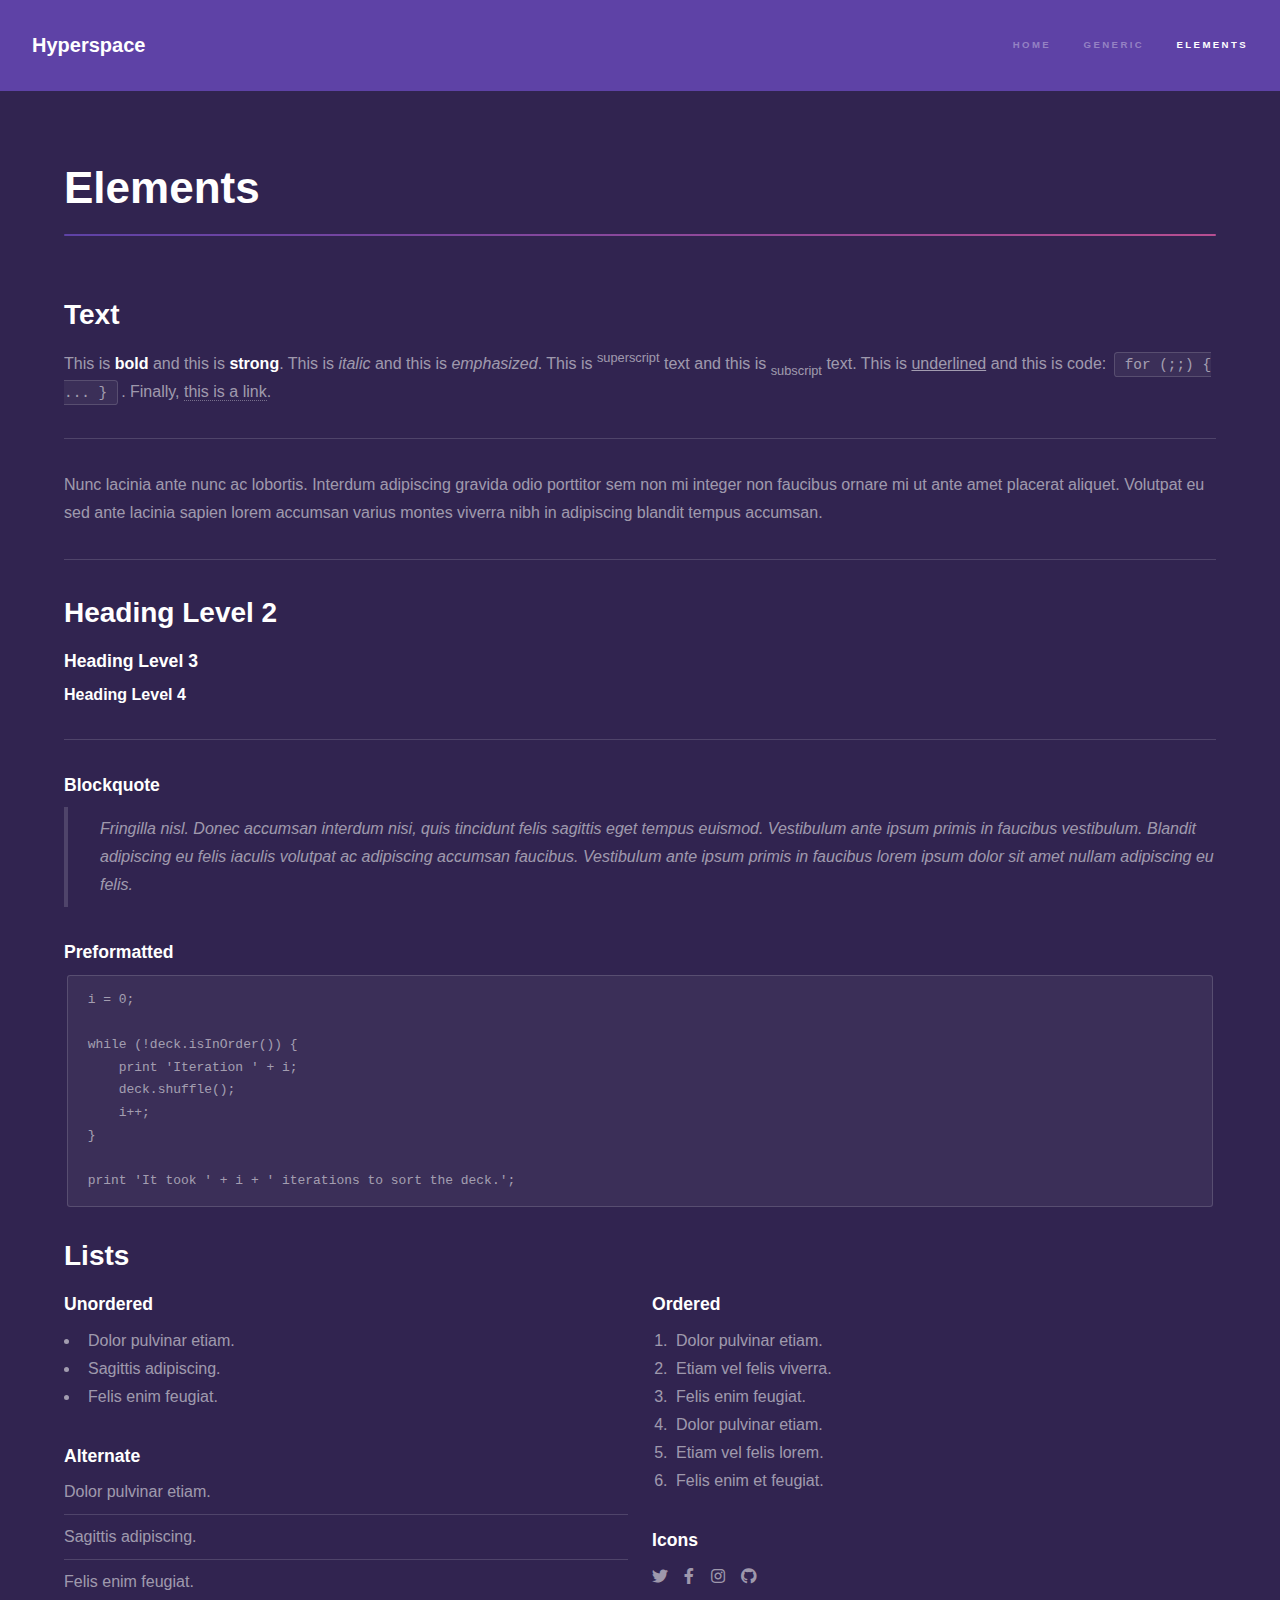
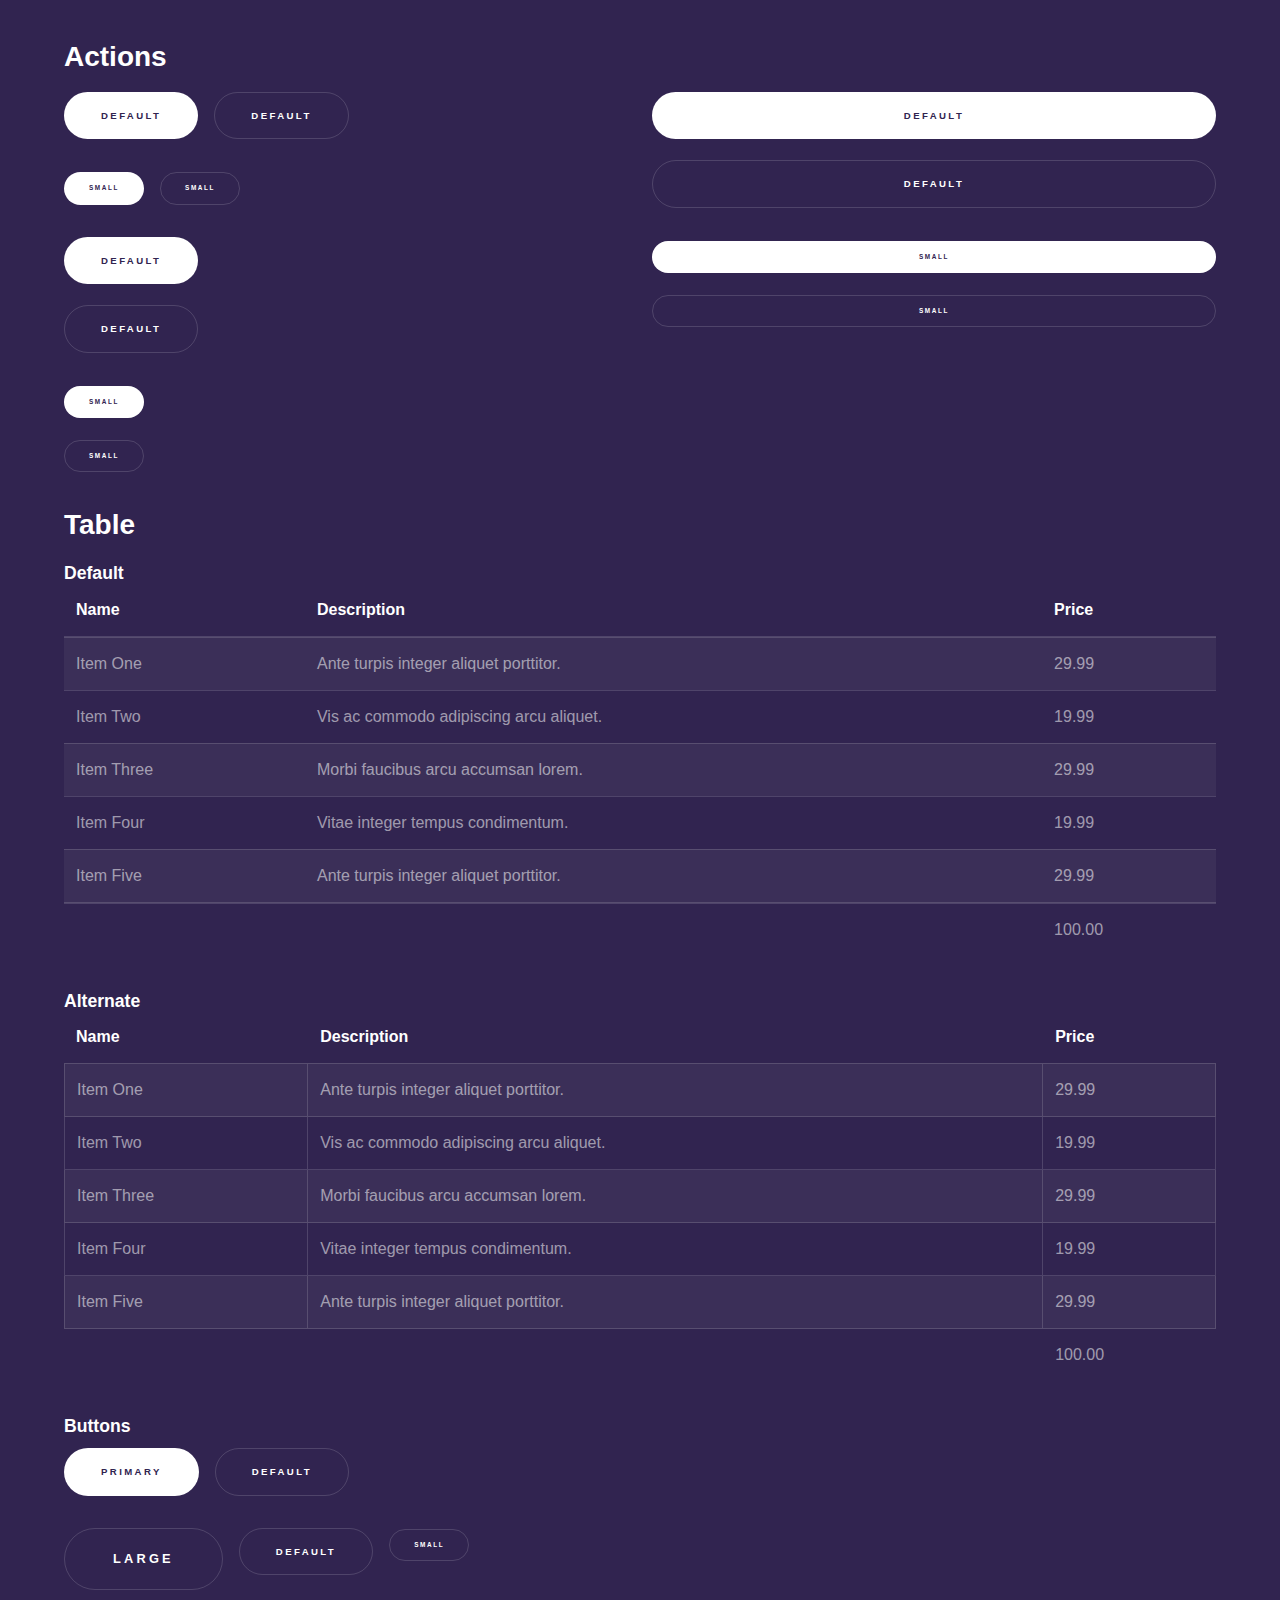
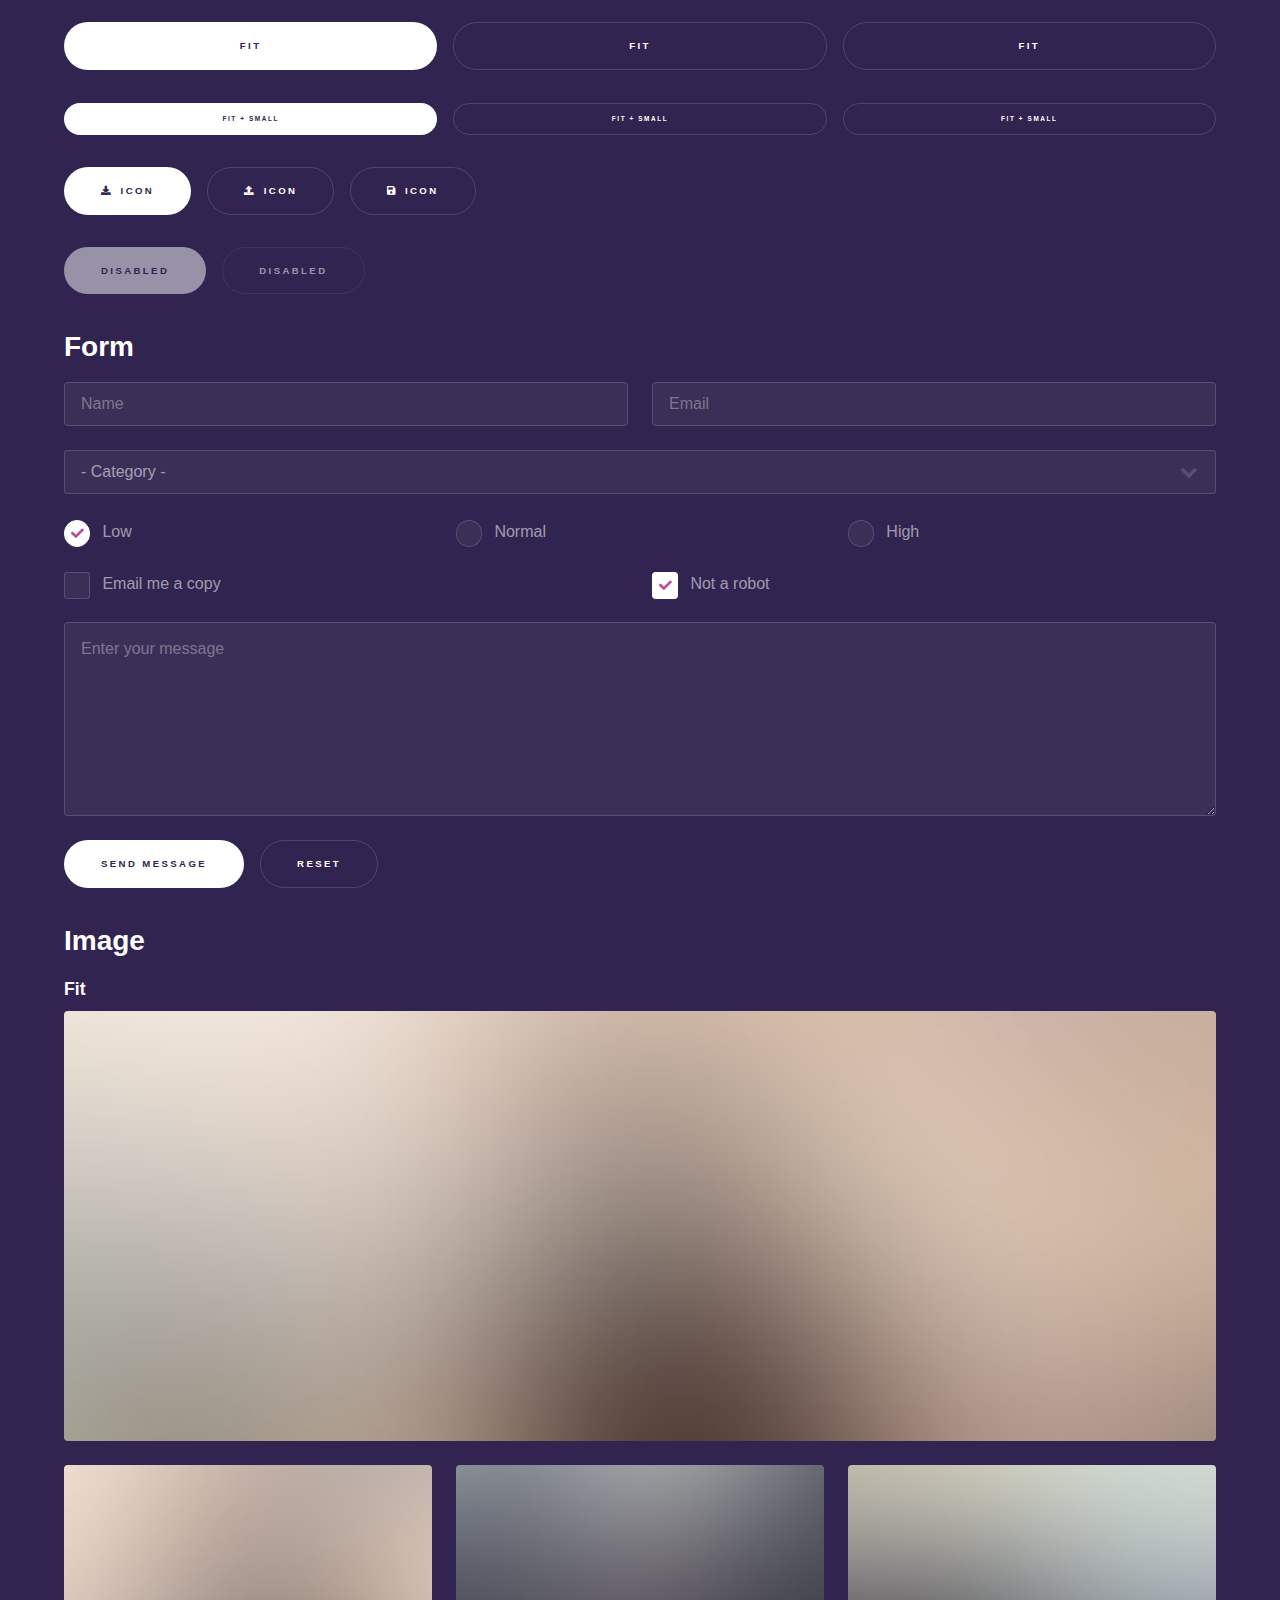
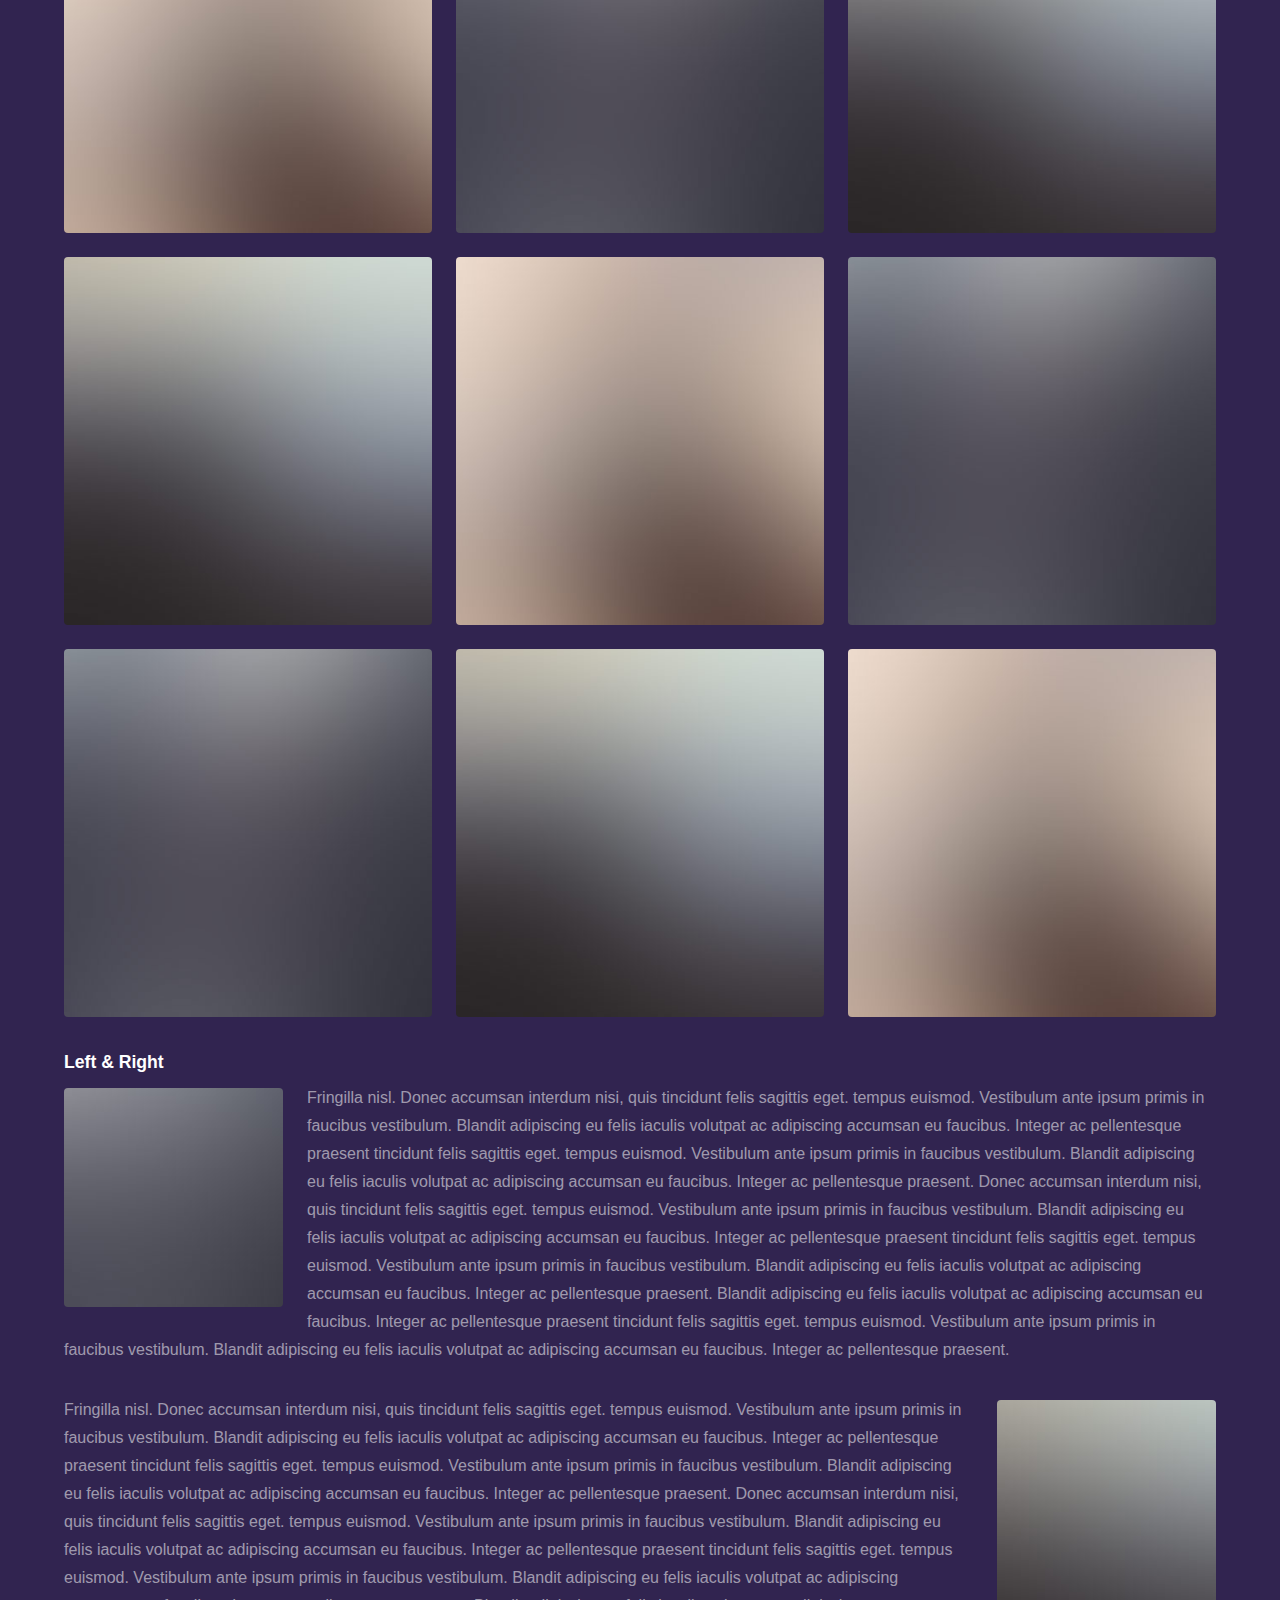
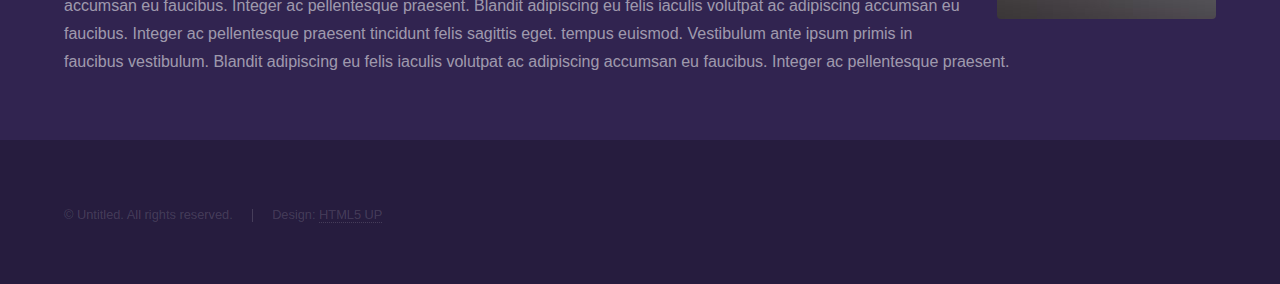
<file: elements.html>
<!DOCTYPE HTML>
<!--
	Hyperspace by HTML5 UP
	html5up.net | @ajlkn
	Free for personal and commercial use under the CCA 3.0 license (html5up.net/license)
-->
<html>
	<head>
		<title>Elements - Hyperspace by HTML5 UP</title>
		<meta charset="utf-8" />
		<meta name="viewport" content="width=device-width, initial-scale=1, user-scalable=no" />
		<link rel="stylesheet" href="assets/css/main.css" />
		<noscript><link rel="stylesheet" href="assets/css/noscript.css" /></noscript>
	</head>
	<body class="is-preload">

		<!-- Header -->
			<header id="header">
				<a href="index.html" class="title">Hyperspace</a>
				<nav>
					<ul>
						<li><a href="index.html">Home</a></li>
						<li><a href="generic.html">Generic</a></li>
						<li><a href="elements.html"  class="active">Elements</a></li>
					</ul>
				</nav>
			</header>

		<!-- Wrapper -->
			<div id="wrapper">

				<!-- Main -->
					<section id="main" class="wrapper">
						<div class="inner">
							<h1 class="major">Elements</h1>

							<!-- Text -->
								<section>
									<h2>Text</h2>
									<p>This is <b>bold</b> and this is <strong>strong</strong>. This is <i>italic</i> and this is <em>emphasized</em>.
									This is <sup>superscript</sup> text and this is <sub>subscript</sub> text.
									This is <u>underlined</u> and this is code: <code>for (;;) { ... }</code>. Finally, <a href="#">this is a link</a>.</p>
									<hr />
									<p>Nunc lacinia ante nunc ac lobortis. Interdum adipiscing gravida odio porttitor sem non mi integer non faucibus ornare mi ut ante amet placerat aliquet. Volutpat eu sed ante lacinia sapien lorem accumsan varius montes viverra nibh in adipiscing blandit tempus accumsan.</p>
									<hr />
									<h2>Heading Level 2</h2>
									<h3>Heading Level 3</h3>
									<h4>Heading Level 4</h4>
									<hr />
									<h3>Blockquote</h3>
									<blockquote>Fringilla nisl. Donec accumsan interdum nisi, quis tincidunt felis sagittis eget tempus euismod. Vestibulum ante ipsum primis in faucibus vestibulum. Blandit adipiscing eu felis iaculis volutpat ac adipiscing accumsan faucibus. Vestibulum ante ipsum primis in faucibus lorem ipsum dolor sit amet nullam adipiscing eu felis.</blockquote>
									<h3>Preformatted</h3>
									<pre><code>i = 0;

while (!deck.isInOrder()) {
    print 'Iteration ' + i;
    deck.shuffle();
    i++;
}

print 'It took ' + i + ' iterations to sort the deck.';</code></pre>
								</section>

							<!-- Lists -->
								<section>
									<h2>Lists</h2>
									<div class="row">
										<div class="col-6 col-12-medium">
											<h3>Unordered</h3>
											<ul>
												<li>Dolor pulvinar etiam.</li>
												<li>Sagittis adipiscing.</li>
												<li>Felis enim feugiat.</li>
											</ul>
											<h3>Alternate</h3>
											<ul class="alt">
												<li>Dolor pulvinar etiam.</li>
												<li>Sagittis adipiscing.</li>
												<li>Felis enim feugiat.</li>
											</ul>
										</div>
										<div class="col-6 col-12-medium">
											<h3>Ordered</h3>
											<ol>
												<li>Dolor pulvinar etiam.</li>
												<li>Etiam vel felis viverra.</li>
												<li>Felis enim feugiat.</li>
												<li>Dolor pulvinar etiam.</li>
												<li>Etiam vel felis lorem.</li>
												<li>Felis enim et feugiat.</li>
											</ol>
											<h3>Icons</h3>
											<ul class="icons">
												<li><a href="#" class="icon brands fa-twitter"><span class="label">Twitter</span></a></li>
												<li><a href="#" class="icon brands fa-facebook-f"><span class="label">Facebook</span></a></li>
												<li><a href="#" class="icon brands fa-instagram"><span class="label">Instagram</span></a></li>
												<li><a href="#" class="icon brands fa-github"><span class="label">Github</span></a></li>
											</ul>
										</div>
									</div>
									<h2>Actions</h2>
									<div class="row">
										<div class="col-6 col-12-medium">
											<ul class="actions">
												<li><a href="#" class="button primary">Default</a></li>
												<li><a href="#" class="button">Default</a></li>
											</ul>
											<ul class="actions small">
												<li><a href="#" class="button primary small">Small</a></li>
												<li><a href="#" class="button small">Small</a></li>
											</ul>
											<ul class="actions stacked">
												<li><a href="#" class="button primary">Default</a></li>
												<li><a href="#" class="button">Default</a></li>
											</ul>
											<ul class="actions stacked">
												<li><a href="#" class="button primary small">Small</a></li>
												<li><a href="#" class="button small">Small</a></li>
											</ul>
										</div>
										<div class="col-6 col-12-medium">
											<ul class="actions stacked">
												<li><a href="#" class="button primary fit">Default</a></li>
												<li><a href="#" class="button fit">Default</a></li>
											</ul>
											<ul class="actions stacked">
												<li><a href="#" class="button primary small fit">Small</a></li>
												<li><a href="#" class="button small fit">Small</a></li>
											</ul>
										</div>
									</div>
								</section>

							<!-- Table -->
								<section>
									<h2>Table</h2>
									<h3>Default</h3>
									<div class="table-wrapper">
										<table>
											<thead>
												<tr>
													<th>Name</th>
													<th>Description</th>
													<th>Price</th>
												</tr>
											</thead>
											<tbody>
												<tr>
													<td>Item One</td>
													<td>Ante turpis integer aliquet porttitor.</td>
													<td>29.99</td>
												</tr>
												<tr>
													<td>Item Two</td>
													<td>Vis ac commodo adipiscing arcu aliquet.</td>
													<td>19.99</td>
												</tr>
												<tr>
													<td>Item Three</td>
													<td> Morbi faucibus arcu accumsan lorem.</td>
													<td>29.99</td>
												</tr>
												<tr>
													<td>Item Four</td>
													<td>Vitae integer tempus condimentum.</td>
													<td>19.99</td>
												</tr>
												<tr>
													<td>Item Five</td>
													<td>Ante turpis integer aliquet porttitor.</td>
													<td>29.99</td>
												</tr>
											</tbody>
											<tfoot>
												<tr>
													<td colspan="2"></td>
													<td>100.00</td>
												</tr>
											</tfoot>
										</table>
									</div>

									<h3>Alternate</h3>
									<div class="table-wrapper">
										<table class="alt">
											<thead>
												<tr>
													<th>Name</th>
													<th>Description</th>
													<th>Price</th>
												</tr>
											</thead>
											<tbody>
												<tr>
													<td>Item One</td>
													<td>Ante turpis integer aliquet porttitor.</td>
													<td>29.99</td>
												</tr>
												<tr>
													<td>Item Two</td>
													<td>Vis ac commodo adipiscing arcu aliquet.</td>
													<td>19.99</td>
												</tr>
												<tr>
													<td>Item Three</td>
													<td> Morbi faucibus arcu accumsan lorem.</td>
													<td>29.99</td>
												</tr>
												<tr>
													<td>Item Four</td>
													<td>Vitae integer tempus condimentum.</td>
													<td>19.99</td>
												</tr>
												<tr>
													<td>Item Five</td>
													<td>Ante turpis integer aliquet porttitor.</td>
													<td>29.99</td>
												</tr>
											</tbody>
											<tfoot>
												<tr>
													<td colspan="2"></td>
													<td>100.00</td>
												</tr>
											</tfoot>
										</table>
									</div>
								</section>

							<!-- Buttons -->
								<section>
									<h3>Buttons</h3>
									<ul class="actions">
										<li><a href="#" class="button primary">Primary</a></li>
										<li><a href="#" class="button">Default</a></li>
									</ul>
									<ul class="actions">
										<li><a href="#" class="button large">Large</a></li>
										<li><a href="#" class="button">Default</a></li>
										<li><a href="#" class="button small">Small</a></li>
									</ul>
									<ul class="actions fit">
										<li><a href="#" class="button primary fit">Fit</a></li>
										<li><a href="#" class="button fit">Fit</a></li>
										<li><a href="#" class="button fit">Fit</a></li>
									</ul>
									<ul class="actions fit small">
										<li><a href="#" class="button primary fit small">Fit + Small</a></li>
										<li><a href="#" class="button fit small">Fit + Small</a></li>
										<li><a href="#" class="button fit small">Fit + Small</a></li>
									</ul>
									<ul class="actions">
										<li><a href="#" class="button primary icon solid fa-download">Icon</a></li>
										<li><a href="#" class="button icon solid fa-upload">Icon</a></li>
										<li><a href="#" class="button icon solid fa-save">Icon</a></li>
									</ul>
									<ul class="actions">
										<li><span class="button primary disabled">Disabled</span></li>
										<li><span class="button disabled">Disabled</span></li>
									</ul>
								</section>

							<!-- Form -->
								<section>
									<h2>Form</h2>
									<form method="post" action="#">
										<div class="row gtr-uniform">
											<div class="col-6 col-12-xsmall">
												<input type="text" name="demo-name" id="demo-name" value="" placeholder="Name" />
											</div>
											<div class="col-6 col-12-xsmall">
												<input type="email" name="demo-email" id="demo-email" value="" placeholder="Email" />
											</div>
											<div class="col-12">
												<select name="demo-category" id="demo-category">
													<option value="">- Category -</option>
													<option value="1">Manufacturing</option>
													<option value="1">Shipping</option>
													<option value="1">Administration</option>
													<option value="1">Human Resources</option>
												</select>
											</div>
											<div class="col-4 col-12-small">
												<input type="radio" id="demo-priority-low" name="demo-priority" checked>
												<label for="demo-priority-low">Low</label>
											</div>
											<div class="col-4 col-12-small">
												<input type="radio" id="demo-priority-normal" name="demo-priority">
												<label for="demo-priority-normal">Normal</label>
											</div>
											<div class="col-4 col-12-small">
												<input type="radio" id="demo-priority-high" name="demo-priority">
												<label for="demo-priority-high">High</label>
											</div>
											<div class="col-6 col-12-small">
												<input type="checkbox" id="demo-copy" name="demo-copy">
												<label for="demo-copy">Email me a copy</label>
											</div>
											<div class="col-6 col-12-small">
												<input type="checkbox" id="demo-human" name="demo-human" checked>
												<label for="demo-human">Not a robot</label>
											</div>
											<div class="col-12">
												<textarea name="demo-message" id="demo-message" placeholder="Enter your message" rows="6"></textarea>
											</div>
											<div class="col-12">
												<ul class="actions">
													<li><input type="submit" value="Send Message" class="primary" /></li>
													<li><input type="reset" value="Reset" /></li>
												</ul>
											</div>
										</div>
									</form>
								</section>

							<!-- Image -->
								<section>
									<h2>Image</h2>
									<h3>Fit</h3>
									<div class="box alt">
										<div class="row gtr-uniform">
											<div class="col-12"><span class="image fit"><img src="images/pic04.jpg" alt="" /></span></div>
											<div class="col-4"><span class="image fit"><img src="images/pic01.jpg" alt="" /></span></div>
											<div class="col-4"><span class="image fit"><img src="images/pic02.jpg" alt="" /></span></div>
											<div class="col-4"><span class="image fit"><img src="images/pic03.jpg" alt="" /></span></div>
											<div class="col-4"><span class="image fit"><img src="images/pic03.jpg" alt="" /></span></div>
											<div class="col-4"><span class="image fit"><img src="images/pic01.jpg" alt="" /></span></div>
											<div class="col-4"><span class="image fit"><img src="images/pic02.jpg" alt="" /></span></div>
											<div class="col-4"><span class="image fit"><img src="images/pic02.jpg" alt="" /></span></div>
											<div class="col-4"><span class="image fit"><img src="images/pic03.jpg" alt="" /></span></div>
											<div class="col-4"><span class="image fit"><img src="images/pic01.jpg" alt="" /></span></div>
										</div>
									</div>
									<h3>Left &amp; Right</h3>
									<p><span class="image left"><img src="images/pic05.jpg" alt="" /></span>Fringilla nisl. Donec accumsan interdum nisi, quis tincidunt felis sagittis eget. tempus euismod. Vestibulum ante ipsum primis in faucibus vestibulum. Blandit adipiscing eu felis iaculis volutpat ac adipiscing accumsan eu faucibus. Integer ac pellentesque praesent tincidunt felis sagittis eget. tempus euismod. Vestibulum ante ipsum primis in faucibus vestibulum. Blandit adipiscing eu felis iaculis volutpat ac adipiscing accumsan eu faucibus. Integer ac pellentesque praesent. Donec accumsan interdum nisi, quis tincidunt felis sagittis eget. tempus euismod. Vestibulum ante ipsum primis in faucibus vestibulum. Blandit adipiscing eu felis iaculis volutpat ac adipiscing accumsan eu faucibus. Integer ac pellentesque praesent tincidunt felis sagittis eget. tempus euismod. Vestibulum ante ipsum primis in faucibus vestibulum. Blandit adipiscing eu felis iaculis volutpat ac adipiscing accumsan eu faucibus. Integer ac pellentesque praesent. Blandit adipiscing eu felis iaculis volutpat ac adipiscing accumsan eu faucibus. Integer ac pellentesque praesent tincidunt felis sagittis eget. tempus euismod. Vestibulum ante ipsum primis in faucibus vestibulum. Blandit adipiscing eu felis iaculis volutpat ac adipiscing accumsan eu faucibus. Integer ac pellentesque praesent.</p>
									<p><span class="image right"><img src="images/pic06.jpg" alt="" /></span>Fringilla nisl. Donec accumsan interdum nisi, quis tincidunt felis sagittis eget. tempus euismod. Vestibulum ante ipsum primis in faucibus vestibulum. Blandit adipiscing eu felis iaculis volutpat ac adipiscing accumsan eu faucibus. Integer ac pellentesque praesent tincidunt felis sagittis eget. tempus euismod. Vestibulum ante ipsum primis in faucibus vestibulum. Blandit adipiscing eu felis iaculis volutpat ac adipiscing accumsan eu faucibus. Integer ac pellentesque praesent. Donec accumsan interdum nisi, quis tincidunt felis sagittis eget. tempus euismod. Vestibulum ante ipsum primis in faucibus vestibulum. Blandit adipiscing eu felis iaculis volutpat ac adipiscing accumsan eu faucibus. Integer ac pellentesque praesent tincidunt felis sagittis eget. tempus euismod. Vestibulum ante ipsum primis in faucibus vestibulum. Blandit adipiscing eu felis iaculis volutpat ac adipiscing accumsan eu faucibus. Integer ac pellentesque praesent. Blandit adipiscing eu felis iaculis volutpat ac adipiscing accumsan eu faucibus. Integer ac pellentesque praesent tincidunt felis sagittis eget. tempus euismod. Vestibulum ante ipsum primis in faucibus vestibulum. Blandit adipiscing eu felis iaculis volutpat ac adipiscing accumsan eu faucibus. Integer ac pellentesque praesent.</p>
								</section>

						</div>
					</section>

			</div>

		<!-- Footer -->
			<footer id="footer" class="wrapper alt">
				<div class="inner">
					<ul class="menu">
						<li>&copy; Untitled. All rights reserved.</li><li>Design: <a href="http://html5up.net">HTML5 UP</a></li>
					</ul>
				</div>
			</footer>

		<!-- Scripts -->
			<script src="assets/js/jquery.min.js"></script>
			<script src="assets/js/jquery.scrollex.min.js"></script>
			<script src="assets/js/jquery.scrolly.min.js"></script>
			<script src="assets/js/browser.min.js"></script>
			<script src="assets/js/breakpoints.min.js"></script>
			<script src="assets/js/util.js"></script>
			<script src="assets/js/main.js"></script>

	</body>
</html>
</file>
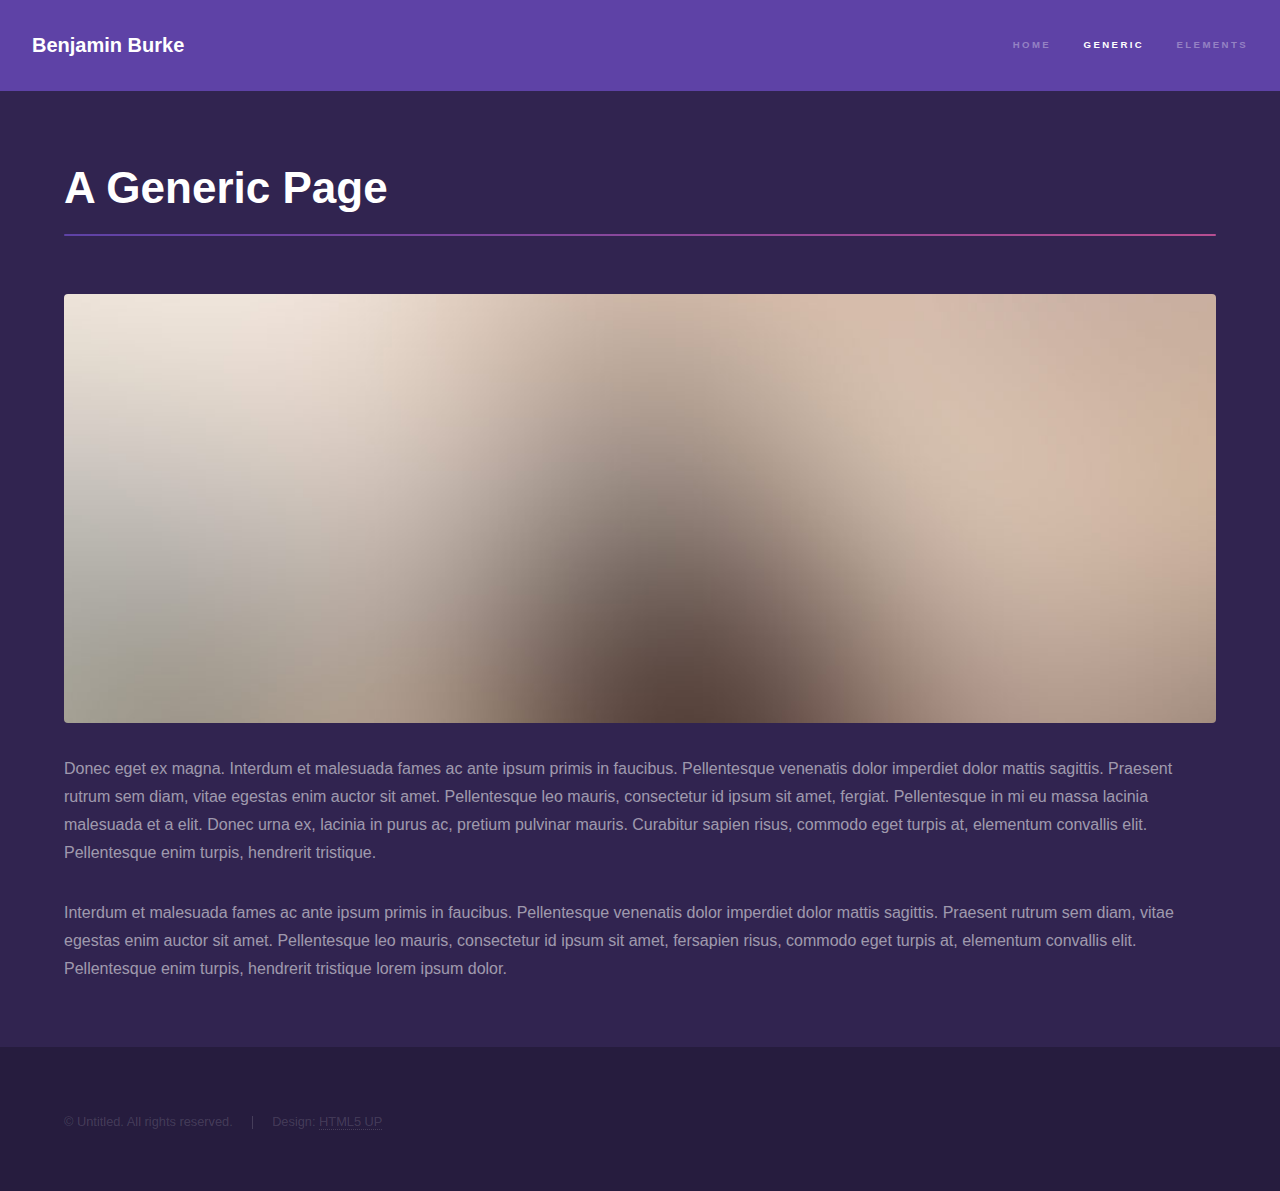
<file: generic.html>
<!DOCTYPE HTML>
<!--
	Hyperspace by HTML5 UP
	html5up.net | @ajlkn
	Free for personal and commercial use under the CCA 3.0 license (html5up.net/license)
-->
<html>
	<head>
		<title>Benjamin Burke</title>
		<meta charset="utf-8" />
		<meta name="viewport" content="width=device-width, initial-scale=1, user-scalable=no" />
		<link rel="stylesheet" href="assets/css/main.css" />
		<noscript><link rel="stylesheet" href="assets/css/noscript.css" /></noscript>
	</head>
	<body class="is-preload">

		<!-- Header -->
			<header id="header">
				<a href="index.html" class="title">Benjamin Burke</a>
				<nav>
					<ul>
						<li><a href="index.html">Home</a></li>
						<li><a href="generic.html" class="active">Generic</a></li>
						<li><a href="elements.html">Elements</a></li>
					</ul>
				</nav>
			</header>

		<!-- Wrapper -->
			<div id="wrapper">

				<!-- Main -->
					<section id="main" class="wrapper">
						<div class="inner">
							<h1 class="major">A Generic Page</h1>
							<span class="image fit"><img src="images/pic04.jpg" alt="" /></span>
							<p>Donec eget ex magna. Interdum et malesuada fames ac ante ipsum primis in faucibus. Pellentesque venenatis dolor imperdiet dolor mattis sagittis. Praesent rutrum sem diam, vitae egestas enim auctor sit amet. Pellentesque leo mauris, consectetur id ipsum sit amet, fergiat. Pellentesque in mi eu massa lacinia malesuada et a elit. Donec urna ex, lacinia in purus ac, pretium pulvinar mauris. Curabitur sapien risus, commodo eget turpis at, elementum convallis elit. Pellentesque enim turpis, hendrerit tristique.</p>
							<p>Interdum et malesuada fames ac ante ipsum primis in faucibus. Pellentesque venenatis dolor imperdiet dolor mattis sagittis. Praesent rutrum sem diam, vitae egestas enim auctor sit amet. Pellentesque leo mauris, consectetur id ipsum sit amet, fersapien risus, commodo eget turpis at, elementum convallis elit. Pellentesque enim turpis, hendrerit tristique lorem ipsum dolor.</p>
						</div>
					</section>

			</div>

		<!-- Footer -->
			<footer id="footer" class="wrapper alt">
				<div class="inner">
					<ul class="menu">
						<li>&copy; Untitled. All rights reserved.</li><li>Design: <a href="http://html5up.net">HTML5 UP</a></li>
					</ul>
				</div>
			</footer>

		<!-- Scripts -->
			<script src="assets/js/jquery.min.js"></script>
			<script src="assets/js/jquery.scrollex.min.js"></script>
			<script src="assets/js/jquery.scrolly.min.js"></script>
			<script src="assets/js/browser.min.js"></script>
			<script src="assets/js/breakpoints.min.js"></script>
			<script src="assets/js/util.js"></script>
			<script src="assets/js/main.js"></script>

	</body>
</html>
</file>
<file: assets/css/noscript.css>
/*
	Hyperspace by HTML5 UP
	html5up.net | @ajlkn
	Free for personal and commercial use under the CCA 3.0 license (html5up.net/license)
*/

/* Spotlights */

	.spotlights > section > .image:before {
		opacity: 0 !important;
	}

	.spotlights > section > .content > .inner {
		-moz-transform: none !important;
		-webkit-transform: none !important;
		-ms-transform: none !important;
		transform: none !important;
		opacity: 1 !important;
	}

/* Wrapper */

	.wrapper > .inner {
		opacity: 1 !important;
		-moz-transform: none !important;
		-webkit-transform: none !important;
		-ms-transform: none !important;
		transform: none !important;
	}

/* Sidebar */

	#sidebar > .inner {
		opacity: 1 !important;
	}

	#sidebar nav > ul > li {
		-moz-transform: none !important;
		-webkit-transform: none !important;
		-ms-transform: none !important;
		transform: none !important;
		opacity: 1 !important;
	}
</file>
<file: assets/css/main.css>
@import url(fontawesome-all.min.css);

/*
	Hyperspace by HTML5 UP
	html5up.net | @ajlkn
	Free for personal and commercial use under the CCA 3.0 license (html5up.net/license)
*/

html, body, div, span, applet, object,
iframe, h1, h2, h3, h4, h5, h6, p, blockquote,
pre, a, abbr, acronym, address, big, cite,
code, del, dfn, em, img, ins, kbd, q, s, samp,
small, strike, strong, sub, sup, tt, var, b,
u, i, center, dl, dt, dd, ol, ul, li, fieldset,
form, label, legend, table, caption, tbody,
tfoot, thead, tr, th, td, article, aside,
canvas, details, embed, figure, figcaption,
footer, header, hgroup, menu, nav, output, ruby,
section, summary, time, mark, audio, video {
	margin: 0;
	padding: 0;
	border: 0;
	font-size: 100%;
	font: inherit;
	vertical-align: baseline;}

article, aside, details, figcaption, figure,
footer, header, hgroup, menu, nav, section {
	display: block;}

body {
	line-height: 1;
}

ol, ul {
	list-style: none;
}

blockquote, q {
	quotes: none;
}

	blockquote:before, blockquote:after, q:before, q:after {
		content: '';
		content: none;
	}

table {
	border-collapse: collapse;
	border-spacing: 0;
}

body {
	-webkit-text-size-adjust: none;
}

mark {
	background-color: transparent;
	color: inherit;
}

input::-moz-focus-inner {
	border: 0;
	padding: 0;
}

input, select, textarea {
	-moz-appearance: none;
	-webkit-appearance: none;
	-ms-appearance: none;
	appearance: none;
}

/* Basic */

	@-ms-viewport {
		width: device-width;
	}

	body {
		-ms-overflow-style: scrollbar;
	}

	@media screen and (max-width: 480px) {

		html, body {
			min-width: 320px;
		}

	}

	html {
		box-sizing: border-box;
	}

	*, *:before, *:after {
		box-sizing: inherit;
	}

	body {
		background: #312450;
	}

		body.is-preload *, body.is-preload *:before, body.is-preload *:after {
			-moz-animation: none !important;
			-webkit-animation: none !important;
			-ms-animation: none !important;
			animation: none !important;
			-moz-transition: none !important;
			-webkit-transition: none !important;
			-ms-transition: none !important;
			transition: none !important;
		}

/* Type */

	body, input, select, textarea {
		color: rgba(255, 255, 255, 0.55);
		font-family: Arial, Helvetica, sans-serif;
		font-size: 16.5pt;
		font-weight: normal;
		line-height: 1.75;
	}

		@media screen and (max-width: 1680px) {

			body, input, select, textarea {
				font-size: 13pt;
			}

		}

		@media screen and (max-width: 1280px) {

			body, input, select, textarea {
				font-size: 12pt;
			}

		}

		@media screen and (max-width: 360px) {

			body, input, select, textarea {
				font-size: 11pt;
			}

		}

	a {
		-moz-transition: color 0.2s ease, border-bottom-color 0.2s ease;
		-webkit-transition: color 0.2s ease, border-bottom-color 0.2s ease;
		-ms-transition: color 0.2s ease, border-bottom-color 0.2s ease;
		transition: color 0.2s ease, border-bottom-color 0.2s ease;
		border-bottom: dotted 1px rgba(255, 255, 255, 0.35);
		color: inherit;
		text-decoration: none;
	}

		a:hover {
			border-bottom-color: transparent;
			color: #ffffff;
		}

	strong, b {
		color: #ffffff;
		font-weight: bold;
	}

	em, i {
		font-style: italic;
	}

	p {
		margin: 0 0 2em 0;
	}

	h1, h2, h3, h4, h5, h6 {
		color: #ffffff;
		font-weight: bold;
		line-height: 1.5;
		margin: 0 0 0.5em 0;
	}

		h1 a, h2 a, h3 a, h4 a, h5 a, h6 a {
			color: inherit;
			text-decoration: none;
		}

	h1 {
		font-size: 2.75em;
	}

		h1.major {
			margin: 0 0 1.3em 0;
			position: relative;
			padding-bottom: 0.35em;
		}

			h1.major:after {
				background-image: -moz-linear-gradient(to right, #5e42a6, #b74e91);
				background-image: -webkit-linear-gradient(to right, #5e42a6, #b74e91);
				background-image: -ms-linear-gradient(to right, #5e42a6, #b74e91);
				background-image: linear-gradient(to right, #5e42a6, #b74e91);
				-moz-transition: max-width 0.2s ease;
				-webkit-transition: max-width 0.2s ease;
				-ms-transition: max-width 0.2s ease;
				transition: max-width 0.2s ease;
				border-radius: 0.2em;
				bottom: 0;
				content: '';
				height: 0.05em;
				position: absolute;
				right: 0;
				width: 100%;
			}

	h2 {
		font-size: 1.75em;
	}

	h3 {
		font-size: 1.1em;
	}

	h4 {
		font-size: 1em;
	}

	h5 {
		font-size: 0.8em;
	}

	h6 {
		font-size: 0.6em;
	}

	@media screen and (max-width: 736px) {

		h1 {
			font-size: 2em;
		}

		h2 {
			font-size: 1.25em;
		}

		h3 {
			font-size: 1em;
		}

		h4 {
			font-size: 0.8em;
		}

		h5 {
			font-size: 0.6em;
		}

		h6 {
			font-size: 0.6em;
		}

	}

	sub {
		font-size: 0.8em;
		position: relative;
		top: 0.5em;
	}

	sup {
		font-size: 0.8em;
		position: relative;
		top: -0.5em;
	}

	blockquote {
		border-left: solid 4px rgba(255, 255, 255, 0.15);
		font-style: italic;
		margin: 0 0 2em 0;
		padding: 0.5em 0 0.5em 2em;
	}

	code {
		background: rgba(255, 255, 255, 0.05);
		border-radius: 0.25em;
		border: solid 1px rgba(255, 255, 255, 0.15);
		font-family: "Courier New", monospace;
		font-size: 0.9em;
		margin: 0 0.25em;
		padding: 0.25em 0.65em;
	}

	pre {
		-webkit-overflow-scrolling: touch;
		font-family: "Courier New", monospace;
		font-size: 0.9em;
		margin: 0 0 2em 0;
	}

		pre code {
			display: block;
			line-height: 1.75em;
			padding: 1em 1.5em;
			overflow-x: auto;
		}

	hr {
		border: 0;
		border-bottom: solid 1px rgba(255, 255, 255, 0.15);
		margin: 2em 0;
	}

		hr.major {
			margin: 3em 0;
		}

	.align-left {
		text-align: left;
	}

	.align-center {
		text-align: center;
	}

	.align-right {
		text-align: right;
	}

/* Row */

	.row {
		display: flex;
		flex-wrap: wrap;
		box-sizing: border-box;
		align-items: stretch;
	}

		.row > * {
			box-sizing: border-box;
		}

		.row.gtr-uniform > * > :last-child {
			margin-bottom: 0;
		}

		.row.aln-left {
			justify-content: flex-start;
		}

		.row.aln-center {
			justify-content: center;
		}

		.row.aln-right {
			justify-content: flex-end;
		}

		.row.aln-top {
			align-items: flex-start;
		}

		.row.aln-middle {
			align-items: center;
		}

		.row.aln-bottom {
			align-items: flex-end;
		}

		.row > .imp {
			order: -1;
		}

		.row > .col-1 {
			width: 8.33333%;
		}

		.row > .off-1 {
			margin-left: 8.33333%;
		}

		.row > .col-2 {
			width: 16.66667%;
		}

		.row > .off-2 {
			margin-left: 16.66667%;
		}

		.row > .col-3 {
			width: 25%;
		}

		.row > .off-3 {
			margin-left: 25%;
		}

		.row > .col-4 {
			width: 33.33333%;
		}

		.row > .off-4 {
			margin-left: 33.33333%;
		}

		.row > .col-5 {
			width: 41.66667%;
		}

		.row > .off-5 {
			margin-left: 41.66667%;
		}

		.row > .col-6 {
			width: 50%;
		}

		.row > .off-6 {
			margin-left: 50%;
		}

		.row > .col-7 {
			width: 58.33333%;
		}

		.row > .off-7 {
			margin-left: 58.33333%;
		}

		.row > .col-8 {
			width: 66.66667%;
		}

		.row > .off-8 {
			margin-left: 66.66667%;
		}

		.row > .col-9 {
			width: 75%;
		}

		.row > .off-9 {
			margin-left: 75%;
		}

		.row > .col-10 {
			width: 83.33333%;
		}

		.row > .off-10 {
			margin-left: 83.33333%;
		}

		.row > .col-11 {
			width: 91.66667%;
		}

		.row > .off-11 {
			margin-left: 91.66667%;
		}

		.row > .col-12 {
			width: 100%;
		}

		.row > .off-12 {
			margin-left: 100%;
		}

		.row.gtr-0 {
			margin-top: 0;
			margin-left: 0em;
		}

			.row.gtr-0 > * {
				padding: 0 0 0 0em;
			}

			.row.gtr-0.gtr-uniform {
				margin-top: 0em;
			}

				.row.gtr-0.gtr-uniform > * {
					padding-top: 0em;
				}

		.row.gtr-25 {
			margin-top: 0;
			margin-left: -0.375em;
		}

			.row.gtr-25 > * {
				padding: 0 0 0 0.375em;
			}

			.row.gtr-25.gtr-uniform {
				margin-top: -0.375em;
			}

				.row.gtr-25.gtr-uniform > * {
					padding-top: 0.375em;
				}

		.row.gtr-50 {
			margin-top: 0;
			margin-left: -0.75em;
		}

			.row.gtr-50 > * {
				padding: 0 0 0 0.75em;
			}

			.row.gtr-50.gtr-uniform {
				margin-top: -0.75em;
			}

				.row.gtr-50.gtr-uniform > * {
					padding-top: 0.75em;
				}

		.row {
			margin-top: 0;
			margin-left: -1.5em;
		}

			.row > * {
				padding: 0 0 0 1.5em;
			}

			.row.gtr-uniform {
				margin-top: -1.5em;
			}

				.row.gtr-uniform > * {
					padding-top: 1.5em;
				}

		.row.gtr-150 {
			margin-top: 0;
			margin-left: -2.25em;
		}

			.row.gtr-150 > * {
				padding: 0 0 0 2.25em;
			}

			.row.gtr-150.gtr-uniform {
				margin-top: -2.25em;
			}

				.row.gtr-150.gtr-uniform > * {
					padding-top: 2.25em;
				}

		.row.gtr-200 {
			margin-top: 0;
			margin-left: -3em;
		}

			.row.gtr-200 > * {
				padding: 0 0 0 3em;
			}

			.row.gtr-200.gtr-uniform {
				margin-top: -3em;
			}

				.row.gtr-200.gtr-uniform > * {
					padding-top: 3em;
				}

		@media screen and (max-width: 1680px) {

			.row {
				display: flex;
				flex-wrap: wrap;
				box-sizing: border-box;
				align-items: stretch;
			}

				.row > * {
					box-sizing: border-box;
				}

				.row.gtr-uniform > * > :last-child {
					margin-bottom: 0;
				}

				.row.aln-left {
					justify-content: flex-start;
				}

				.row.aln-center {
					justify-content: center;
				}

				.row.aln-right {
					justify-content: flex-end;
				}

				.row.aln-top {
					align-items: flex-start;
				}

				.row.aln-middle {
					align-items: center;
				}

				.row.aln-bottom {
					align-items: flex-end;
				}

				.row > .imp-xlarge {
					order: -1;
				}

				.row > .col-1-xlarge {
					width: 8.33333%;
				}

				.row > .off-1-xlarge {
					margin-left: 8.33333%;
				}

				.row > .col-2-xlarge {
					width: 16.66667%;
				}

				.row > .off-2-xlarge {
					margin-left: 16.66667%;
				}

				.row > .col-3-xlarge {
					width: 25%;
				}

				.row > .off-3-xlarge {
					margin-left: 25%;
				}

				.row > .col-4-xlarge {
					width: 33.33333%;
				}

				.row > .off-4-xlarge {
					margin-left: 33.33333%;
				}

				.row > .col-5-xlarge {
					width: 41.66667%;
				}

				.row > .off-5-xlarge {
					margin-left: 41.66667%;
				}

				.row > .col-6-xlarge {
					width: 50%;
				}

				.row > .off-6-xlarge {
					margin-left: 50%;
				}

				.row > .col-7-xlarge {
					width: 58.33333%;
				}

				.row > .off-7-xlarge {
					margin-left: 58.33333%;
				}

				.row > .col-8-xlarge {
					width: 66.66667%;
				}

				.row > .off-8-xlarge {
					margin-left: 66.66667%;
				}

				.row > .col-9-xlarge {
					width: 75%;
				}

				.row > .off-9-xlarge {
					margin-left: 75%;
				}

				.row > .col-10-xlarge {
					width: 83.33333%;
				}

				.row > .off-10-xlarge {
					margin-left: 83.33333%;
				}

				.row > .col-11-xlarge {
					width: 91.66667%;
				}

				.row > .off-11-xlarge {
					margin-left: 91.66667%;
				}

				.row > .col-12-xlarge {
					width: 100%;
				}

				.row > .off-12-xlarge {
					margin-left: 100%;
				}

				.row.gtr-0 {
					margin-top: 0;
					margin-left: 0em;
				}

					.row.gtr-0 > * {
						padding: 0 0 0 0em;
					}

					.row.gtr-0.gtr-uniform {
						margin-top: 0em;
					}

						.row.gtr-0.gtr-uniform > * {
							padding-top: 0em;
						}

				.row.gtr-25 {
					margin-top: 0;
					margin-left: -0.375em;
				}

					.row.gtr-25 > * {
						padding: 0 0 0 0.375em;
					}

					.row.gtr-25.gtr-uniform {
						margin-top: -0.375em;
					}

						.row.gtr-25.gtr-uniform > * {
							padding-top: 0.375em;
						}

				.row.gtr-50 {
					margin-top: 0;
					margin-left: -0.75em;
				}

					.row.gtr-50 > * {
						padding: 0 0 0 0.75em;
					}

					.row.gtr-50.gtr-uniform {
						margin-top: -0.75em;
					}

						.row.gtr-50.gtr-uniform > * {
							padding-top: 0.75em;
						}

				.row {
					margin-top: 0;
					margin-left: -1.5em;
				}

					.row > * {
						padding: 0 0 0 1.5em;
					}

					.row.gtr-uniform {
						margin-top: -1.5em;
					}

						.row.gtr-uniform > * {
							padding-top: 1.5em;
						}

				.row.gtr-150 {
					margin-top: 0;
					margin-left: -2.25em;
				}

					.row.gtr-150 > * {
						padding: 0 0 0 2.25em;
					}

					.row.gtr-150.gtr-uniform {
						margin-top: -2.25em;
					}

						.row.gtr-150.gtr-uniform > * {
							padding-top: 2.25em;
						}

				.row.gtr-200 {
					margin-top: 0;
					margin-left: -3em;
				}

					.row.gtr-200 > * {
						padding: 0 0 0 3em;
					}

					.row.gtr-200.gtr-uniform {
						margin-top: -3em;
					}

						.row.gtr-200.gtr-uniform > * {
							padding-top: 3em;
						}

		}

		@media screen and (max-width: 1280px) {

			.row {
				display: flex;
				flex-wrap: wrap;
				box-sizing: border-box;
				align-items: stretch;
			}

				.row > * {
					box-sizing: border-box;
				}

				.row.gtr-uniform > * > :last-child {
					margin-bottom: 0;
				}

				.row.aln-left {
					justify-content: flex-start;
				}

				.row.aln-center {
					justify-content: center;
				}

				.row.aln-right {
					justify-content: flex-end;
				}

				.row.aln-top {
					align-items: flex-start;
				}

				.row.aln-middle {
					align-items: center;
				}

				.row.aln-bottom {
					align-items: flex-end;
				}

				.row > .imp-large {
					order: -1;
				}

				.row > .col-1-large {
					width: 8.33333%;
				}

				.row > .off-1-large {
					margin-left: 8.33333%;
				}

				.row > .col-2-large {
					width: 16.66667%;
				}

				.row > .off-2-large {
					margin-left: 16.66667%;
				}

				.row > .col-3-large {
					width: 25%;
				}

				.row > .off-3-large {
					margin-left: 25%;
				}

				.row > .col-4-large {
					width: 33.33333%;
				}

				.row > .off-4-large {
					margin-left: 33.33333%;
				}

				.row > .col-5-large {
					width: 41.66667%;
				}

				.row > .off-5-large {
					margin-left: 41.66667%;
				}

				.row > .col-6-large {
					width: 50%;
				}

				.row > .off-6-large {
					margin-left: 50%;
				}

				.row > .col-7-large {
					width: 58.33333%;
				}

				.row > .off-7-large {
					margin-left: 58.33333%;
				}

				.row > .col-8-large {
					width: 66.66667%;
				}

				.row > .off-8-large {
					margin-left: 66.66667%;
				}

				.row > .col-9-large {
					width: 75%;
				}

				.row > .off-9-large {
					margin-left: 75%;
				}

				.row > .col-10-large {
					width: 83.33333%;
				}

				.row > .off-10-large {
					margin-left: 83.33333%;
				}

				.row > .col-11-large {
					width: 91.66667%;
				}

				.row > .off-11-large {
					margin-left: 91.66667%;
				}

				.row > .col-12-large {
					width: 100%;
				}

				.row > .off-12-large {
					margin-left: 100%;
				}

				.row.gtr-0 {
					margin-top: 0;
					margin-left: 0em;
				}

					.row.gtr-0 > * {
						padding: 0 0 0 0em;
					}

					.row.gtr-0.gtr-uniform {
						margin-top: 0em;
					}

						.row.gtr-0.gtr-uniform > * {
							padding-top: 0em;
						}

				.row.gtr-25 {
					margin-top: 0;
					margin-left: -0.375em;
				}

					.row.gtr-25 > * {
						padding: 0 0 0 0.375em;
					}

					.row.gtr-25.gtr-uniform {
						margin-top: -0.375em;
					}

						.row.gtr-25.gtr-uniform > * {
							padding-top: 0.375em;
						}

				.row.gtr-50 {
					margin-top: 0;
					margin-left: -0.75em;
				}

					.row.gtr-50 > * {
						padding: 0 0 0 0.75em;
					}

					.row.gtr-50.gtr-uniform {
						margin-top: -0.75em;
					}

						.row.gtr-50.gtr-uniform > * {
							padding-top: 0.75em;
						}

				.row {
					margin-top: 0;
					margin-left: -1.5em;
				}

					.row > * {
						padding: 0 0 0 1.5em;
					}

					.row.gtr-uniform {
						margin-top: -1.5em;
					}

						.row.gtr-uniform > * {
							padding-top: 1.5em;
						}

				.row.gtr-150 {
					margin-top: 0;
					margin-left: -2.25em;
				}

					.row.gtr-150 > * {
						padding: 0 0 0 2.25em;
					}

					.row.gtr-150.gtr-uniform {
						margin-top: -2.25em;
					}

						.row.gtr-150.gtr-uniform > * {
							padding-top: 2.25em;
						}

				.row.gtr-200 {
					margin-top: 0;
					margin-left: -3em;
				}

					.row.gtr-200 > * {
						padding: 0 0 0 3em;
					}

					.row.gtr-200.gtr-uniform {
						margin-top: -3em;
					}

						.row.gtr-200.gtr-uniform > * {
							padding-top: 3em;
						}

		}

		@media screen and (max-width: 980px) {

			.row {
				display: flex;
				flex-wrap: wrap;
				box-sizing: border-box;
				align-items: stretch;
			}

				.row > * {
					box-sizing: border-box;
				}

				.row.gtr-uniform > * > :last-child {
					margin-bottom: 0;
				}

				.row.aln-left {
					justify-content: flex-start;
				}

				.row.aln-center {
					justify-content: center;
				}

				.row.aln-right {
					justify-content: flex-end;
				}

				.row.aln-top {
					align-items: flex-start;
				}

				.row.aln-middle {
					align-items: center;
				}

				.row.aln-bottom {
					align-items: flex-end;
				}

				.row > .imp-medium {
					order: -1;
				}

				.row > .col-1-medium {
					width: 8.33333%;
				}

				.row > .off-1-medium {
					margin-left: 8.33333%;
				}

				.row > .col-2-medium {
					width: 16.66667%;
				}

				.row > .off-2-medium {
					margin-left: 16.66667%;
				}

				.row > .col-3-medium {
					width: 25%;
				}

				.row > .off-3-medium {
					margin-left: 25%;
				}

				.row > .col-4-medium {
					width: 33.33333%;
				}

				.row > .off-4-medium {
					margin-left: 33.33333%;
				}

				.row > .col-5-medium {
					width: 41.66667%;
				}

				.row > .off-5-medium {
					margin-left: 41.66667%;
				}

				.row > .col-6-medium {
					width: 50%;
				}

				.row > .off-6-medium {
					margin-left: 50%;
				}

				.row > .col-7-medium {
					width: 58.33333%;
				}

				.row > .off-7-medium {
					margin-left: 58.33333%;
				}

				.row > .col-8-medium {
					width: 66.66667%;
				}

				.row > .off-8-medium {
					margin-left: 66.66667%;
				}

				.row > .col-9-medium {
					width: 75%;
				}

				.row > .off-9-medium {
					margin-left: 75%;
				}

				.row > .col-10-medium {
					width: 83.33333%;
				}

				.row > .off-10-medium {
					margin-left: 83.33333%;
				}

				.row > .col-11-medium {
					width: 91.66667%;
				}

				.row > .off-11-medium {
					margin-left: 91.66667%;
				}

				.row > .col-12-medium {
					width: 100%;
				}

				.row > .off-12-medium {
					margin-left: 100%;
				}

				.row.gtr-0 {
					margin-top: 0;
					margin-left: 0em;
				}

					.row.gtr-0 > * {
						padding: 0 0 0 0em;
					}

					.row.gtr-0.gtr-uniform {
						margin-top: 0em;
					}

						.row.gtr-0.gtr-uniform > * {
							padding-top: 0em;
						}

				.row.gtr-25 {
					margin-top: 0;
					margin-left: -0.375em;
				}

					.row.gtr-25 > * {
						padding: 0 0 0 0.375em;
					}

					.row.gtr-25.gtr-uniform {
						margin-top: -0.375em;
					}

						.row.gtr-25.gtr-uniform > * {
							padding-top: 0.375em;
						}

				.row.gtr-50 {
					margin-top: 0;
					margin-left: -0.75em;
				}

					.row.gtr-50 > * {
						padding: 0 0 0 0.75em;
					}

					.row.gtr-50.gtr-uniform {
						margin-top: -0.75em;
					}

						.row.gtr-50.gtr-uniform > * {
							padding-top: 0.75em;
						}

				.row {
					margin-top: 0;
					margin-left: -1.5em;
				}

					.row > * {
						padding: 0 0 0 1.5em;
					}

					.row.gtr-uniform {
						margin-top: -1.5em;
					}

						.row.gtr-uniform > * {
							padding-top: 1.5em;
						}

				.row.gtr-150 {
					margin-top: 0;
					margin-left: -2.25em;
				}

					.row.gtr-150 > * {
						padding: 0 0 0 2.25em;
					}

					.row.gtr-150.gtr-uniform {
						margin-top: -2.25em;
					}

						.row.gtr-150.gtr-uniform > * {
							padding-top: 2.25em;
						}

				.row.gtr-200 {
					margin-top: 0;
					margin-left: -3em;
				}

					.row.gtr-200 > * {
						padding: 0 0 0 3em;
					}

					.row.gtr-200.gtr-uniform {
						margin-top: -3em;
					}

						.row.gtr-200.gtr-uniform > * {
							padding-top: 3em;
						}

		}

		@media screen and (max-width: 736px) {

			.row {
				display: flex;
				flex-wrap: wrap;
				box-sizing: border-box;
				align-items: stretch;
			}

				.row > * {
					box-sizing: border-box;
				}

				.row.gtr-uniform > * > :last-child {
					margin-bottom: 0;
				}

				.row.aln-left {
					justify-content: flex-start;
				}

				.row.aln-center {
					justify-content: center;
				}

				.row.aln-right {
					justify-content: flex-end;
				}

				.row.aln-top {
					align-items: flex-start;
				}

				.row.aln-middle {
					align-items: center;
				}

				.row.aln-bottom {
					align-items: flex-end;
				}

				.row > .imp-small {
					order: -1;
				}

				.row > .col-1-small {
					width: 8.33333%;
				}

				.row > .off-1-small {
					margin-left: 8.33333%;
				}

				.row > .col-2-small {
					width: 16.66667%;
				}

				.row > .off-2-small {
					margin-left: 16.66667%;
				}

				.row > .col-3-small {
					width: 25%;
				}

				.row > .off-3-small {
					margin-left: 25%;
				}

				.row > .col-4-small {
					width: 33.33333%;
				}

				.row > .off-4-small {
					margin-left: 33.33333%;
				}

				.row > .col-5-small {
					width: 41.66667%;
				}

				.row > .off-5-small {
					margin-left: 41.66667%;
				}

				.row > .col-6-small {
					width: 50%;
				}

				.row > .off-6-small {
					margin-left: 50%;
				}

				.row > .col-7-small {
					width: 58.33333%;
				}

				.row > .off-7-small {
					margin-left: 58.33333%;
				}

				.row > .col-8-small {
					width: 66.66667%;
				}

				.row > .off-8-small {
					margin-left: 66.66667%;
				}

				.row > .col-9-small {
					width: 75%;
				}

				.row > .off-9-small {
					margin-left: 75%;
				}

				.row > .col-10-small {
					width: 83.33333%;
				}

				.row > .off-10-small {
					margin-left: 83.33333%;
				}

				.row > .col-11-small {
					width: 91.66667%;
				}

				.row > .off-11-small {
					margin-left: 91.66667%;
				}

				.row > .col-12-small {
					width: 100%;
				}

				.row > .off-12-small {
					margin-left: 100%;
				}

				.row.gtr-0 {
					margin-top: 0;
					margin-left: 0em;
				}

					.row.gtr-0 > * {
						padding: 0 0 0 0em;
					}

					.row.gtr-0.gtr-uniform {
						margin-top: 0em;
					}

						.row.gtr-0.gtr-uniform > * {
							padding-top: 0em;
						}

				.row.gtr-25 {
					margin-top: 0;
					margin-left: -0.375em;
				}

					.row.gtr-25 > * {
						padding: 0 0 0 0.375em;
					}

					.row.gtr-25.gtr-uniform {
						margin-top: -0.375em;
					}

						.row.gtr-25.gtr-uniform > * {
							padding-top: 0.375em;
						}

				.row.gtr-50 {
					margin-top: 0;
					margin-left: -0.75em;
				}

					.row.gtr-50 > * {
						padding: 0 0 0 0.75em;
					}

					.row.gtr-50.gtr-uniform {
						margin-top: -0.75em;
					}

						.row.gtr-50.gtr-uniform > * {
							padding-top: 0.75em;
						}

				.row {
					margin-top: 0;
					margin-left: -1.5em;
				}

					.row > * {
						padding: 0 0 0 1.5em;
					}

					.row.gtr-uniform {
						margin-top: -1.5em;
					}

						.row.gtr-uniform > * {
							padding-top: 1.5em;
						}

				.row.gtr-150 {
					margin-top: 0;
					margin-left: -2.25em;
				}

					.row.gtr-150 > * {
						padding: 0 0 0 2.25em;
					}

					.row.gtr-150.gtr-uniform {
						margin-top: -2.25em;
					}

						.row.gtr-150.gtr-uniform > * {
							padding-top: 2.25em;
						}

				.row.gtr-200 {
					margin-top: 0;
					margin-left: -3em;
				}

					.row.gtr-200 > * {
						padding: 0 0 0 3em;
					}

					.row.gtr-200.gtr-uniform {
						margin-top: -3em;
					}

						.row.gtr-200.gtr-uniform > * {
							padding-top: 3em;
						}

		}

		@media screen and (max-width: 480px) {

			.row {
				display: flex;
				flex-wrap: wrap;
				box-sizing: border-box;
				align-items: stretch;
			}

				.row > * {
					box-sizing: border-box;
				}

				.row.gtr-uniform > * > :last-child {
					margin-bottom: 0;
				}

				.row.aln-left {
					justify-content: flex-start;
				}

				.row.aln-center {
					justify-content: center;
				}

				.row.aln-right {
					justify-content: flex-end;
				}

				.row.aln-top {
					align-items: flex-start;
				}

				.row.aln-middle {
					align-items: center;
				}

				.row.aln-bottom {
					align-items: flex-end;
				}

				.row > .imp-xsmall {
					order: -1;
				}

				.row > .col-1-xsmall {
					width: 8.33333%;
				}

				.row > .off-1-xsmall {
					margin-left: 8.33333%;
				}

				.row > .col-2-xsmall {
					width: 16.66667%;
				}

				.row > .off-2-xsmall {
					margin-left: 16.66667%;
				}

				.row > .col-3-xsmall {
					width: 25%;
				}

				.row > .off-3-xsmall {
					margin-left: 25%;
				}

				.row > .col-4-xsmall {
					width: 33.33333%;
				}

				.row > .off-4-xsmall {
					margin-left: 33.33333%;
				}

				.row > .col-5-xsmall {
					width: 41.66667%;
				}

				.row > .off-5-xsmall {
					margin-left: 41.66667%;
				}

				.row > .col-6-xsmall {
					width: 50%;
				}

				.row > .off-6-xsmall {
					margin-left: 50%;
				}

				.row > .col-7-xsmall {
					width: 58.33333%;
				}

				.row > .off-7-xsmall {
					margin-left: 58.33333%;
				}

				.row > .col-8-xsmall {
					width: 66.66667%;
				}

				.row > .off-8-xsmall {
					margin-left: 66.66667%;
				}

				.row > .col-9-xsmall {
					width: 75%;
				}

				.row > .off-9-xsmall {
					margin-left: 75%;
				}

				.row > .col-10-xsmall {
					width: 83.33333%;
				}

				.row > .off-10-xsmall {
					margin-left: 83.33333%;
				}

				.row > .col-11-xsmall {
					width: 91.66667%;
				}

				.row > .off-11-xsmall {
					margin-left: 91.66667%;
				}

				.row > .col-12-xsmall {
					width: 100%;
				}

				.row > .off-12-xsmall {
					margin-left: 100%;
				}

				.row.gtr-0 {
					margin-top: 0;
					margin-left: 0em;
				}

					.row.gtr-0 > * {
						padding: 0 0 0 0em;
					}

					.row.gtr-0.gtr-uniform {
						margin-top: 0em;
					}

						.row.gtr-0.gtr-uniform > * {
							padding-top: 0em;
						}

				.row.gtr-25 {
					margin-top: 0;
					margin-left: -0.375em;
				}

					.row.gtr-25 > * {
						padding: 0 0 0 0.375em;
					}

					.row.gtr-25.gtr-uniform {
						margin-top: -0.375em;
					}

						.row.gtr-25.gtr-uniform > * {
							padding-top: 0.375em;
						}

				.row.gtr-50 {
					margin-top: 0;
					margin-left: -0.75em;
				}

					.row.gtr-50 > * {
						padding: 0 0 0 0.75em;
					}

					.row.gtr-50.gtr-uniform {
						margin-top: -0.75em;
					}

						.row.gtr-50.gtr-uniform > * {
							padding-top: 0.75em;
						}

				.row {
					margin-top: 0;
					margin-left: -1.5em;
				}

					.row > * {
						padding: 0 0 0 1.5em;
					}

					.row.gtr-uniform {
						margin-top: -1.5em;
					}

						.row.gtr-uniform > * {
							padding-top: 1.5em;
						}

				.row.gtr-150 {
					margin-top: 0;
					margin-left: -2.25em;
				}

					.row.gtr-150 > * {
						padding: 0 0 0 2.25em;
					}

					.row.gtr-150.gtr-uniform {
						margin-top: -2.25em;
					}

						.row.gtr-150.gtr-uniform > * {
							padding-top: 2.25em;
						}

				.row.gtr-200 {
					margin-top: 0;
					margin-left: -3em;
				}

					.row.gtr-200 > * {
						padding: 0 0 0 3em;
					}

					.row.gtr-200.gtr-uniform {
						margin-top: -3em;
					}

						.row.gtr-200.gtr-uniform > * {
							padding-top: 3em;
						}

		}

/* Box */

	.box {
		border-radius: 0.25em;
		border: solid 1px rgba(255, 255, 255, 0.15);
		margin-bottom: 2em;
		padding: 1.5em;
	}

		.box > :last-child,
		.box > :last-child > :last-child,
		.box > :last-child > :last-child > :last-child {
			margin-bottom: 0;
		}

		.box.alt {
			border: 0;
			border-radius: 0;
			padding: 0;
		}

/* Button */

	input[type="submit"],
	input[type="reset"],
	input[type="button"],
	button,
	.button {
		-moz-appearance: none;
		-webkit-appearance: none;
		-ms-appearance: none;
		appearance: none;
		-moz-transition: border-color 0.2s ease;
		-webkit-transition: border-color 0.2s ease;
		-ms-transition: border-color 0.2s ease;
		transition: border-color 0.2s ease;
		background-color: transparent;
		border: solid 1px !important;
		border-color: rgba(255, 255, 255, 0.15) !important;
		border-radius: 3em;
		color: #ffffff !important;
		cursor: pointer;
		display: inline-block;
		font-size: 0.6em;
		font-weight: bold;
		height: calc(4.75em + 2px);
		letter-spacing: 0.25em;
		line-height: 4.75em;
		outline: 0;
		padding: 0 3.75em;
		position: relative;
		text-align: center;
		text-decoration: none;
		text-transform: uppercase;
		white-space: nowrap;
	}

		input[type="submit"]:after,
		input[type="reset"]:after,
		input[type="button"]:after,
		button:after,
		.button:after {
			-moz-transform: scale(0.25);
			-webkit-transform: scale(0.25);
			-ms-transform: scale(0.25);
			transform: scale(0.25);
			pointer-events: none;
			-moz-transition: opacity 0.2s ease, -moz-transform 0.2s ease;
			-webkit-transition: opacity 0.2s ease, -webkit-transform 0.2s ease;
			-ms-transition: opacity 0.2s ease, -ms-transform 0.2s ease;
			transition: opacity 0.2s ease, transform 0.2s ease;
			background: #ffffff;
			border-radius: 3em;
			content: '';
			height: 100%;
			left: 0;
			opacity: 0;
			position: absolute;
			top: 0;
			width: 100%;
		}

		input[type="submit"].icon:before,
		input[type="reset"].icon:before,
		input[type="button"].icon:before,
		button.icon:before,
		.button.icon:before {
			margin-right: 0.75em;
		}

		input[type="submit"].fit,
		input[type="reset"].fit,
		input[type="button"].fit,
		button.fit,
		.button.fit {
			width: 100%;
		}

		input[type="submit"].small,
		input[type="reset"].small,
		input[type="button"].small,
		button.small,
		.button.small {
			font-size: 0.4em;
		}

		input[type="submit"].large,
		input[type="reset"].large,
		input[type="button"].large,
		button.large,
		.button.large {
			font-size: 0.8em;
		}

		input[type="submit"].primary,
		input[type="reset"].primary,
		input[type="button"].primary,
		button.primary,
		.button.primary {
			background-color: #ffffff;
			color: #312450 !important;
		}

			input[type="submit"].primary:after,
			input[type="reset"].primary:after,
			input[type="button"].primary:after,
			button.primary:after,
			.button.primary:after {
				display: none;
			}

		input[type="submit"].disabled, input[type="submit"]:disabled,
		input[type="reset"].disabled,
		input[type="reset"]:disabled,
		input[type="button"].disabled,
		input[type="button"]:disabled,
		button.disabled,
		button:disabled,
		.button.disabled,
		.button:disabled {
			cursor: default;
			opacity: 0.5;
			pointer-events: none;
		}

		input[type="submit"]:hover,
		input[type="reset"]:hover,
		input[type="button"]:hover,
		button:hover,
		.button:hover {
			border-color: rgba(255, 255, 255, 0.55) !important;
		}

			input[type="submit"]:hover:after,
			input[type="reset"]:hover:after,
			input[type="button"]:hover:after,
			button:hover:after,
			.button:hover:after {
				opacity: 0.05;
				-moz-transform: scale(1);
				-webkit-transform: scale(1);
				-ms-transform: scale(1);
				transform: scale(1);
			}

			input[type="submit"]:hover:active,
			input[type="reset"]:hover:active,
			input[type="button"]:hover:active,
			button:hover:active,
			.button:hover:active {
				border-color: #ffffff !important;
			}

				input[type="submit"]:hover:active:after,
				input[type="reset"]:hover:active:after,
				input[type="button"]:hover:active:after,
				button:hover:active:after,
				.button:hover:active:after {
					opacity: 0.1;
				}

/* Features */

	.features {
		display: -moz-flex;
		display: -webkit-flex;
		display: -ms-flex;
		display: flex;
		-moz-flex-wrap: wrap;
		-webkit-flex-wrap: wrap;
		-ms-flex-wrap: wrap;
		flex-wrap: wrap;
		border-radius: 0.25em;
		border: solid 1px rgba(255, 255, 255, 0.15);
		background: rgba(255, 255, 255, 0.05);
		margin: 0 0 2em 0;
	}

		.features section {
			/* padding: 3.5em 3em 1em 7em ;  */
			padding: 1.5em 3em .2em 7em ; 
			width: 50%;
			border-top: solid 1px rgba(255, 255, 255, 0.15);
			position: relative;
		}

			.features section:nth-child(-n + 2) {
				border-top-width: 0;
			}

			.features section:nth-child(2n) {
				border-left: solid 1px rgba(255, 255, 255, 0.15);
			}

			.features section .icon {
				-moz-transition: opacity 0.5s ease, -moz-transform 0.5s ease;
				-webkit-transition: opacity 0.5s ease, -webkit-transform 0.5s ease;
				-ms-transition: opacity 0.5s ease, -ms-transform 0.5s ease;
				transition: opacity 0.5s ease, transform 0.5s ease;
				-moz-transition-delay: 1s;
				-webkit-transition-delay: 1s;
				-ms-transition-delay: 1s;
				transition-delay: 1s;
				-moz-transform: scale(1);
				-webkit-transform: scale(1);
				-ms-transform: scale(1);
				transform: scale(1);
				position: absolute;
				left: 3em;
				top: 3em;
				opacity: 1;
			}

			.features section:nth-child(1) .icon {
				-moz-transition-delay: 0.15s;
				-webkit-transition-delay: 0.15s;
				-ms-transition-delay: 0.15s;
				transition-delay: 0.15s;
			}

			.features section:nth-child(2) .icon {
				-moz-transition-delay: 0.3s;
				-webkit-transition-delay: 0.3s;
				-ms-transition-delay: 0.3s;
				transition-delay: 0.3s;
			}

			.features section:nth-child(3) .icon {
				-moz-transition-delay: 0.45s;
				-webkit-transition-delay: 0.45s;
				-ms-transition-delay: 0.45s;
				transition-delay: 0.45s;
			}

			.features section:nth-child(4) .icon {
				-moz-transition-delay: 0.6s;
				-webkit-transition-delay: 0.6s;
				-ms-transition-delay: 0.6s;
				transition-delay: 0.6s;
			}

			.features section:nth-child(5) .icon {
				-moz-transition-delay: 0.75s;
				-webkit-transition-delay: 0.75s;
				-ms-transition-delay: 0.75s;
				transition-delay: 0.75s;
			}

			.features section:nth-child(6) .icon {
				-moz-transition-delay: 0.9s;
				-webkit-transition-delay: 0.9s;
				-ms-transition-delay: 0.9s;
				transition-delay: 0.9s;
			}

			.features section:nth-child(7) .icon {
				-moz-transition-delay: 1.05s;
				-webkit-transition-delay: 1.05s;
				-ms-transition-delay: 1.05s;
				transition-delay: 1.05s;
			}

			.features section:nth-child(8) .icon {
				-moz-transition-delay: 1.2s;
				-webkit-transition-delay: 1.2s;
				-ms-transition-delay: 1.2s;
				transition-delay: 1.2s;
			}

			.features section:nth-child(9) .icon {
				-moz-transition-delay: 1.35s;
				-webkit-transition-delay: 1.35s;
				-ms-transition-delay: 1.35s;
				transition-delay: 1.35s;
			}

			.features section:nth-child(10) .icon {
				-moz-transition-delay: 1.5s;
				-webkit-transition-delay: 1.5s;
				-ms-transition-delay: 1.5s;
				transition-delay: 1.5s;
			}

			.features section:nth-child(11) .icon {
				-moz-transition-delay: 1.65s;
				-webkit-transition-delay: 1.65s;
				-ms-transition-delay: 1.65s;
				transition-delay: 1.65s;
			}

			.features section:nth-child(12) .icon {
				-moz-transition-delay: 1.8s;
				-webkit-transition-delay: 1.8s;
				-ms-transition-delay: 1.8s;
				transition-delay: 1.8s;
			}

			.features section:nth-child(13) .icon {
				-moz-transition-delay: 1.95s;
				-webkit-transition-delay: 1.95s;
				-ms-transition-delay: 1.95s;
				transition-delay: 1.95s;
			}

			.features section:nth-child(14) .icon {
				-moz-transition-delay: 2.1s;
				-webkit-transition-delay: 2.1s;
				-ms-transition-delay: 2.1s;
				transition-delay: 2.1s;
			}

			.features section:nth-child(15) .icon {
				-moz-transition-delay: 2.25s;
				-webkit-transition-delay: 2.25s;
				-ms-transition-delay: 2.25s;
				transition-delay: 2.25s;
			}

			.features section:nth-child(16) .icon {
				-moz-transition-delay: 2.4s;
				-webkit-transition-delay: 2.4s;
				-ms-transition-delay: 2.4s;
				transition-delay: 2.4s;
			}

			.features section:nth-child(17) .icon {
				-moz-transition-delay: 2.55s;
				-webkit-transition-delay: 2.55s;
				-ms-transition-delay: 2.55s;
				transition-delay: 2.55s;
			}

			.features section:nth-child(18) .icon {
				-moz-transition-delay: 2.7s;
				-webkit-transition-delay: 2.7s;
				-ms-transition-delay: 2.7s;
				transition-delay: 2.7s;
			}

			.features section:nth-child(19) .icon {
				-moz-transition-delay: 2.85s;
				-webkit-transition-delay: 2.85s;
				-ms-transition-delay: 2.85s;
				transition-delay: 2.85s;
			}

			.features section:nth-child(20) .icon {
				-moz-transition-delay: 3s;
				-webkit-transition-delay: 3s;
				-ms-transition-delay: 3s;
				transition-delay: 3s;
			}

		.features.inactive section .icon {
			-moz-transform: scale(0.5);
			-webkit-transform: scale(0.5);
			-ms-transform: scale(0.5);
			transform: scale(0.5);
			opacity: 0;
		}

		@media screen and (max-width: 980px) {

			.features {
				display: block;
			}

				.features section {
					border-top-width: 1px !important;
					border-left-width: 0 !important;
					width: 100%;
				}

					.features section:first-child {
						border-top-width: 0 !important;
					}

		}

		@media screen and (max-width: 736px) {

			.features section {
				padding: 2.5em 1.5em 0.1em 5.5em ;
			}

				.features section .icon {
					left: 1.5em;
					top: 2em;
				}

		}

		@media screen and (max-width: 480px) {

			.features section {
				padding: 2em 1.5em 0.1em 1.5em ;
			}

				.features section .icon {
					left: 0;
					position: relative;
					top: 0;
				}

		}

/* Form */

	form {
		margin: 0 0 2em 0;
	}

		form > :last-child {
			margin-bottom: 0;
		}

		form > .fields {
			display: -moz-flex;
			display: -webkit-flex;
			display: -ms-flex;
			display: flex;
			-moz-flex-wrap: wrap;
			-webkit-flex-wrap: wrap;
			-ms-flex-wrap: wrap;
			flex-wrap: wrap;
			width: calc(100% + 3em);
			margin: -1.5em 0 2em -1.5em;
		}

			form > .fields > .field {
				-moz-flex-grow: 0;
				-webkit-flex-grow: 0;
				-ms-flex-grow: 0;
				flex-grow: 0;
				-moz-flex-shrink: 0;
				-webkit-flex-shrink: 0;
				-ms-flex-shrink: 0;
				flex-shrink: 0;
				padding: 1.5em 0 0 1.5em;
				width: calc(100% - 1.5em);
			}

				form > .fields > .field.half {
					width: calc(50% - 0.75em);
				}

				form > .fields > .field.third {
					width: calc(100%/3 - 0.5em);
				}

				form > .fields > .field.quarter {
					width: calc(25% - 0.375em);
				}

		@media screen and (max-width: 480px) {

			form > .fields {
				width: calc(100% + 3em);
				margin: -1.5em 0 2em -1.5em;
			}

				form > .fields > .field {
					padding: 1.5em 0 0 1.5em;
					width: calc(100% - 1.5em);
				}

					form > .fields > .field.half {
						width: calc(100% - 1.5em);
					}

					form > .fields > .field.third {
						width: calc(100% - 1.5em);
					}

					form > .fields > .field.quarter {
						width: calc(100% - 1.5em);
					}

		}

	label {
		color: #ffffff;
		font-weight: bold;
		line-height: 1.5;
		margin: 0 0 0.7em 0;
		display: block;
		font-size: 1.1em;
	}

	input[type="text"],
	input[type="password"],
	input[type="email"],
	input[type="tel"],
	select,
	textarea {
		-moz-appearance: none;
		-webkit-appearance: none;
		-ms-appearance: none;
		appearance: none;
		background: rgba(255, 255, 255, 0.05);
		border-radius: 0.25em;
		border: none;
		border: solid 1px rgba(255, 255, 255, 0.15);
		color: inherit;
		display: block;
		outline: 0;
		padding: 0 1em;
		text-decoration: none;
		width: 100%;
	}

		input[type="text"]:invalid,
		input[type="password"]:invalid,
		input[type="email"]:invalid,
		input[type="tel"]:invalid,
		select:invalid,
		textarea:invalid {
			box-shadow: none;
		}

		input[type="text"]:focus,
		input[type="password"]:focus,
		input[type="email"]:focus,
		input[type="tel"]:focus,
		select:focus,
		textarea:focus {
			border-color: #ffffff;
			box-shadow: 0 0 0 1px #ffffff;
		}

	select {
		background-image: url("data:image/svg+xml;charset=utf8,%3Csvg xmlns='http://www.w3.org/2000/svg' width='40' height='40' preserveAspectRatio='none' viewBox='0 0 40 40'%3E%3Cpath d='M9.4,12.3l10.4,10.4l10.4-10.4c0.2-0.2,0.5-0.4,0.9-0.4c0.3,0,0.6,0.1,0.9,0.4l3.3,3.3c0.2,0.2,0.4,0.5,0.4,0.9 c0,0.4-0.1,0.6-0.4,0.9L20.7,31.9c-0.2,0.2-0.5,0.4-0.9,0.4c-0.3,0-0.6-0.1-0.9-0.4L4.3,17.3c-0.2-0.2-0.4-0.5-0.4-0.9 c0-0.4,0.1-0.6,0.4-0.9l3.3-3.3c0.2-0.2,0.5-0.4,0.9-0.4S9.1,12.1,9.4,12.3z' fill='rgba(255, 255, 255, 0.15)' /%3E%3C/svg%3E");
		background-size: 1.25rem;
		background-repeat: no-repeat;
		background-position: calc(100% - 1rem) center;
		height: 2.75em;
		padding-right: 2.75em;
		text-overflow: ellipsis;
	}

		select option {
			color: #ffffff;
			background: #312450;
		}

		select:focus::-ms-value {
			background-color: transparent;
		}

		select::-ms-expand {
			display: none;
		}

	input[type="text"],
	input[type="password"],
	input[type="email"],
	select {
		height: 2.75em;
	}

	textarea {
		padding: 0.75em 1em;
	}

		body.is-ie textarea {
			min-height: 10em;
		}

	input[type="checkbox"],
	input[type="radio"] {
		-moz-appearance: none;
		-webkit-appearance: none;
		-ms-appearance: none;
		appearance: none;
		display: block;
		float: left;
		margin-right: -2em;
		opacity: 0;
		width: 1em;
		z-index: -1;
	}

		input[type="checkbox"] + label,
		input[type="radio"] + label {
			text-decoration: none;
			color: rgba(255, 255, 255, 0.55);
			cursor: pointer;
			display: inline-block;
			font-size: 1em;
			font-weight: normal;
			padding-left: 2.4em;
			padding-right: 0.75em;
			position: relative;
		}

			input[type="checkbox"] + label:before,
			input[type="radio"] + label:before {
				-moz-osx-font-smoothing: grayscale;
				-webkit-font-smoothing: antialiased;
				display: inline-block;
				font-style: normal;
				font-variant: normal;
				text-rendering: auto;
				line-height: 1;
				text-transform: none !important;
				font-family: 'Font Awesome 5 Free';
				font-weight: 900;
			}

			input[type="checkbox"] + label:before,
			input[type="radio"] + label:before {
				background: rgba(255, 255, 255, 0.05);
				border-radius: 0.25em;
				border: solid 1px rgba(255, 255, 255, 0.15);
				content: '';
				display: inline-block;
				font-size: 0.8em;
				height: 2.0625em;
				left: 0;
				line-height: 2.0625em;
				position: absolute;
				text-align: center;
				top: 0;
				width: 2.0625em;
			}

		input[type="checkbox"]:checked + label:before,
		input[type="radio"]:checked + label:before {
			background: #ffffff;
			border-color: #ffffff;
			color: #b74e91;
			content: '\f00c';
		}

		input[type="checkbox"]:focus + label:before,
		input[type="radio"]:focus + label:before {
			border-color: #ffffff;
			box-shadow: 0 0 0 1px #ffffff;
		}

	input[type="checkbox"] + label:before {
		border-radius: 0.25em;
	}

	input[type="radio"] + label:before {
		border-radius: 100%;
	}

	::-webkit-input-placeholder {
		color: rgba(255, 255, 255, 0.35) !important;
		opacity: 1.0;
	}

	:-moz-placeholder {
		color: rgba(255, 255, 255, 0.35) !important;
		opacity: 1.0;
	}

	::-moz-placeholder {
		color: rgba(255, 255, 255, 0.35) !important;
		opacity: 1.0;
	}

	:-ms-input-placeholder {
		color: rgba(255, 255, 255, 0.35) !important;
		opacity: 1.0;
	}

/* Icon */

	.icon {
		text-decoration: none;
		border-bottom: none;
		position: relative;
	}

		.icon:before {
			-moz-osx-font-smoothing: grayscale;
			-webkit-font-smoothing: antialiased;
			display: inline-block;
			font-style: normal;
			font-variant: normal;
			text-rendering: auto;
			line-height: 1;
			text-transform: none !important;
			font-family: 'Font Awesome 5 Free';
			font-weight: 400;
		}

		.icon > .label {
			display: none;
		}

		.icon:before {
			line-height: inherit;
		}

		.icon.solid:before {
			font-weight: 900;
		}

		.icon.brands:before {
			font-family: 'Font Awesome 5 Brands';
		}

		.icon.major {
			width: 2.5em;
			height: 2.5em;
			display: block;
			background: #ffffff;
			border-radius: 100%;
			color: #312450;
			text-align: center;
			line-height: 2.5em;
			margin: 0 0 1.3em 0;
		}

			.icon.major:before {
				font-size: 1.25em;
			}

				.wrapper.style1 .icon.major:before {
					color: #5e42a6;
				}

				.wrapper.style1-alt .icon.major:before {
					color: #493382;
				}

				.wrapper.style2 .icon.major:before {
					color: #5052b5;
				}

				.wrapper.style2-alt .icon.major:before {
					color: #3e4094;
				}

				.wrapper.style3 .icon.major:before {
					color: #b74e91;
				}

				.wrapper.style3-alt .icon.major:before {
					color: #953d75;
				}

/* Image */

	.image {
		border-radius: 0.25em;
		border: 0;
		display: inline-block;
		position: relative;
	}

		.image img {
			border-radius: 0.25em;
			display: block;
		}

		.image.left, .image.right {
			max-width: 40%;
		}

			.image.left img, .image.right img {
				width: 100%;
			}

		.image.left {
			float: left;
			margin: 0 1.5em 1em 0;
			top: 0.25em;
		}

		.image.right {
			float: right;
			margin: 0 0 1em 1.5em;
			top: 0.25em;
		}

		.image.fit {
			display: block;
			margin: 0 0 2em 0;
			width: 100%;
		}

			.image.fit img {
				width: 100%;
			}

		.image.main {
			display: block;
			margin: 0 0 3em 0;
			width: 100%;
		}

			.image.main img {
				width: 100%;
			}

/* List */

	ol {
		list-style: decimal;
		margin: 0 0 2em 0;
		padding-left: 1.25em;
	}

		ol li {
			padding-left: 0.25em;
		}

	ul {
		list-style: disc;
		margin: 0 0 2em 0;
		padding-left: 1em;
	}

		ul li {
			padding-left: 0.5em;
		}

		ul.alt {
			list-style: none;
			padding-left: 0;
		}

			ul.alt li {
				border-top: solid 1px rgba(255, 255, 255, 0.15);
				padding: 0.5em 0;
			}

				ul.alt li:first-child {
					border-top: 0;
					padding-top: 0;
				}

	dl {
		margin: 0 0 2em 0;
	}

		dl dt {
			display: block;
			font-weight: bold;
			margin: 0 0 1em 0;
		}

		dl dd {
			margin-left: 2em;
		}

/* Actions */

	ul.actions {
		display: -moz-flex;
		display: -webkit-flex;
		display: -ms-flex;
		display: flex;
		cursor: default;
		list-style: none;
		margin-left: -1em;
		padding-left: 0;
	}

		ul.actions li {
			padding: 0 0 0 1em;
			vertical-align: middle;
		}

		ul.actions.special {
			-moz-justify-content: center;
			-webkit-justify-content: center;
			-ms-justify-content: center;
			justify-content: center;
			width: 100%;
			margin-left: 0;
		}

			ul.actions.special li:first-child {
				padding-left: 0;
			}

		ul.actions.stacked {
			-moz-flex-direction: column;
			-webkit-flex-direction: column;
			-ms-flex-direction: column;
			flex-direction: column;
			margin-left: 0;
		}

			ul.actions.stacked li {
				padding: 1.3em 0 0 0;
			}

				ul.actions.stacked li:first-child {
					padding-top: 0;
				}

		ul.actions.fit {
			width: calc(100% + 1em);
		}

			ul.actions.fit li {
				-moz-flex-grow: 1;
				-webkit-flex-grow: 1;
				-ms-flex-grow: 1;
				flex-grow: 1;
				-moz-flex-shrink: 1;
				-webkit-flex-shrink: 1;
				-ms-flex-shrink: 1;
				flex-shrink: 1;
				width: 100%;
			}

				ul.actions.fit li > * {
					width: 100%;
				}

			ul.actions.fit.stacked {
				width: 100%;
			}

		@media screen and (max-width: 480px) {

			ul.actions:not(.fixed) {
				-moz-flex-direction: column;
				-webkit-flex-direction: column;
				-ms-flex-direction: column;
				flex-direction: column;
				margin-left: 0;
				width: 100% !important;
			}

				ul.actions:not(.fixed) li {
					-moz-flex-grow: 1;
					-webkit-flex-grow: 1;
					-ms-flex-grow: 1;
					flex-grow: 1;
					-moz-flex-shrink: 1;
					-webkit-flex-shrink: 1;
					-ms-flex-shrink: 1;
					flex-shrink: 1;
					padding: 1em 0 0 0;
					text-align: center;
					width: 100%;
				}

					ul.actions:not(.fixed) li > * {
						width: 100%;
					}

					ul.actions:not(.fixed) li:first-child {
						padding-top: 0;
					}

					ul.actions:not(.fixed) li input[type="submit"],
					ul.actions:not(.fixed) li input[type="reset"],
					ul.actions:not(.fixed) li input[type="button"],
					ul.actions:not(.fixed) li button,
					ul.actions:not(.fixed) li .button {
						width: 100%;
					}

						ul.actions:not(.fixed) li input[type="submit"].icon:before,
						ul.actions:not(.fixed) li input[type="reset"].icon:before,
						ul.actions:not(.fixed) li input[type="button"].icon:before,
						ul.actions:not(.fixed) li button.icon:before,
						ul.actions:not(.fixed) li .button.icon:before {
							margin-left: -0.5rem;
						}

		}

/* Contact */

	ul.contact {
		list-style: none;
		padding: 0;
	}

		ul.contact > li {
			padding: 0;
			margin: 1.5em 0 0 0;
		}

			ul.contact > li:first-child {
				margin-top: 0;
			}

/* Icons */

	ul.icons {
		cursor: default;
		list-style: none;
		padding-left: 0;
	}

		ul.icons li {
			display: inline-block;
			padding: 0 0.75em 0 0;
		}

			ul.icons li:last-child {
				padding-right: 0;
			}

			ul.icons li > a, ul.icons li > span {
				border: 0;
			}

				ul.icons li > a .label, ul.icons li > span .label {
					display: none;
				}

/* Menu */

	ul.menu {
		list-style: none;
		padding: 0;
	}

		ul.menu > li {
			border-left: solid 1px rgba(255, 255, 255, 0.15);
			display: inline-block;
			line-height: 1;
			margin-left: 1.5em;
			padding: 0 0 0 1.5em;
		}

			ul.menu > li:first-child {
				border-left: 0;
				margin: 0;
				padding-left: 0;
			}

		@media screen and (max-width: 480px) {

			ul.menu > li {
				border-left: 0;
				display: block;
				line-height: inherit;
				margin: 0.5em 0 0 0;
				padding-left: 0;
			}

		}

/* Section/Article */

	section.special, article.special {
		text-align: center;
	}

	header p {
		color: rgba(255, 255, 255, 0.35);
		position: relative;
		margin: 0 0 1.5em 0;
	}

	header h2 + p {
		font-size: 1.25em;
		margin-top: -1em;
		line-height: 1.5em;
	}

	header h3 + p {
		font-size: 1.1em;
		margin-top: -0.8em;
		line-height: 1.5em;
	}

	header h4 + p,
	header h5 + p,
	header h6 + p {
		font-size: 0.9em;
		margin-top: -0.6em;
		line-height: 1.5em;
	}

/* Split */

	.split {
		display: -moz-flex;
		display: -webkit-flex;
		display: -ms-flex;
		display: flex;
	}

		.split > * {
			width: calc(50% - 2.5em);
		}

		.split > :nth-child(2n - 1) {
			padding-right: 2.5em;
			border-right: solid 1px rgba(255, 255, 255, 0.15);
		}

		.split > :nth-child(2n) {
			padding-left: 2.5em;
		}

		.split.style1 > :nth-child(2n - 1) {
			width: calc(66.66666% - 2.5em);
		}

		.split.style1 > :nth-child(2n) {
			width: calc(33.33333% - 2.5em);
		}

		@media screen and (max-width: 1680px) {

			.split > * {
				width: calc(50% - 2em);
			}

			.split > :nth-child(2n - 1) {
				padding-right: 2em;
			}

			.split > :nth-child(2n) {
				padding-left: 2em;
			}

			.split.style1 > :nth-child(2n - 1) {
				width: calc(66.66666% - 2em);
			}

			.split.style1 > :nth-child(2n) {
				width: calc(33.33333% - 2em);
			}

		}

		@media screen and (max-width: 980px) {

			.split {
				display: block;
			}

				.split > * {
					border-top: solid 1px rgba(255, 255, 255, 0.15);
					margin: 4em 0 0 0;
					padding: 4em 0 0 0;
					width: 100% !important;
				}

				.split > :nth-child(2n - 1) {
					border-right: 0;
					padding-right: 0;
				}

				.split > :nth-child(2n) {
					padding-left: 0;
				}

				.split > :first-child {
					border-top: 0;
					margin-top: 0;
					padding-top: 0;
				}

		}

		@media screen and (max-width: 736px) {

			.split > * {
				margin: 3em 0 0 0;
				padding: 3em 0 0 0;
			}

		}

/* Spotlights */

	.spotlights > section {
		display: -moz-flex;
		display: -webkit-flex;
		display: -ms-flex;
		display: flex;
		-moz-flex-direction: row;
		-webkit-flex-direction: row;
		-ms-flex-direction: row;
		flex-direction: row;
		min-height: 22.5em;
	}

		body.is-ie .spotlights > section {
			min-height: 0;
		}

		.spotlights > section > .image {
			background-position: center center;
			background-size: cover;
			border-radius: 0;
			display: block;
			position: relative;
			width: 25em;
		}

			.spotlights > section > .image img {
				border-radius: 0;
				display: block;
			}

			.spotlights > section > .image:before {
				-moz-transition: opacity 1s ease;
				-webkit-transition: opacity 1s ease;
				-ms-transition: opacity 1s ease;
				transition: opacity 1s ease;
				background: rgba(49, 36, 80, 0.9);
				content: '';
				display: block;
				height: 100%;
				left: 0;
				opacity: 0;
				position: absolute;
				top: 0;
				width: 100%;
			}

		.spotlights > section > .content {
			padding: 4em 5em 2em 5em ;
			display: -moz-flex;
			display: -webkit-flex;
			display: -ms-flex;
			display: flex;
			-moz-flex-direction: column;
			-webkit-flex-direction: column;
			-ms-flex-direction: column;
			flex-direction: column;
			-moz-justify-content: center;
			-webkit-justify-content: center;
			-ms-justify-content: center;
			justify-content: center;
			width: 50em;
			-ms-flex: 1;
		}

			.spotlights > section > .content > .inner {
				-moz-transform: translateX(0) translateY(0);
				-webkit-transform: translateX(0) translateY(0);
				-ms-transform: translateX(0) translateY(0);
				transform: translateX(0) translateY(0);
				-moz-transition: opacity 1s ease, -moz-transform 1s ease;
				-webkit-transition: opacity 1s ease, -webkit-transform 1s ease;
				-ms-transition: opacity 1s ease, -ms-transform 1s ease;
				transition: opacity 1s ease, transform 1s ease;
				opacity: 1;
			}

		.spotlights > section:nth-child(2) {
			background-color: rgba(0, 0, 0, 0.05);
		}

		.spotlights > section:nth-child(3) {
			background-color: rgba(0, 0, 0, 0.1);
		}

		.spotlights > section.inactive > .image:before,
		body.is-preload .spotlights > section > .image:before {
			opacity: 1;
		}

		.spotlights > section.inactive > .content > .inner,
		body.is-preload .spotlights > section > .content > .inner {
			-moz-transform: translateX(-1em);
			-webkit-transform: translateX(-1em);
			-ms-transform: translateX(-1em);
			transform: translateX(-1em);
			opacity: 0;
		}

		@media screen and (max-width: 1680px) {

			.spotlights > section > .content {
				padding: 4em 4em 2em 4em ;
			}

		}

		@media screen and (max-width: 980px) {

			.spotlights > section {
				display: block;
			}

				.spotlights > section > .image {
					width: 100%;
					height: 50vh;
				}

				.spotlights > section > .content {
					width: 100%;
				}

				.spotlights > section.inactive > .content > .inner,
				body.is-preload .spotlights > section > .content > .inner {
					-moz-transform: translateY(1em);
					-webkit-transform: translateY(1em);
					-ms-transform: translateY(1em);
					transform: translateY(1em);
				}

		}

		@media screen and (max-width: 736px) {

			.spotlights > section > .image {
				height: 50vh;
				min-height: 15em;
			}

			.spotlights > section > .content {
				padding: 3em 2em 1em 2em ;
			}

		}

/* Table */

	.table-wrapper {
		-webkit-overflow-scrolling: touch;
		overflow-x: auto;
	}

	table {
		margin: 0 0 2em 0;
		width: 100%;
	}

		table tbody tr {
			border: solid 1px rgba(255, 255, 255, 0.15);
			border-left: 0;
			border-right: 0;
		}

			table tbody tr:nth-child(2n + 1) {
				background-color: rgba(255, 255, 255, 0.05);
			}

		table td {
			padding: 0.75em 0.75em;
		}

		table th {
			color: #ffffff;
			font-size: 1em;
			font-weight: bold;
			padding: 0 0.75em 0.75em 0.75em;
			text-align: left;
		}

		table thead {
			border-bottom: solid 2px rgba(255, 255, 255, 0.15);
		}

		table tfoot {
			border-top: solid 2px rgba(255, 255, 255, 0.15);
		}

		table.alt {
			border-collapse: separate;
		}

			table.alt tbody tr td {
				border: solid 1px rgba(255, 255, 255, 0.15);
				border-left-width: 0;
				border-top-width: 0;
			}

				table.alt tbody tr td:first-child {
					border-left-width: 1px;
				}

			table.alt tbody tr:first-child td {
				border-top-width: 1px;
			}

			table.alt thead {
				border-bottom: 0;
			}

			table.alt tfoot {
				border-top: 0;
			}

/* Wrapper */

	.wrapper {
		position: relative;
	}

		.wrapper > .inner {
			padding: 5em 5em 3em 5em ;
			max-width: 100%;
			width: 75em;
		}

			@media screen and (max-width: 1680px) {

				.wrapper > .inner {
					padding: 4em 4em 2em 4em ;
				}

			}

			@media screen and (max-width: 1280px) {

				.wrapper > .inner {
					width: 100%;
				}

			}

			@media screen and (max-width: 736px) {

				.wrapper > .inner {
					padding: 3em 2em 1em 2em ;
				}

			}

		.wrapper.alt {
			background-color: #261c3e;
		}

		.wrapper.style1 {
			background-color: #231942;
		}

		.wrapper.style1-alt {
			background-color: #231942;
		}

		.wrapper.style2 {
			background-color: #212529;
			/* background-color: #5052b5; */
		}

		.wrapper.style2-alt {
			background-color: #3e4094;
		}

		.wrapper.style3 {
			background-color: #231942;
			/* background-color: #b74e91; */
		}

		.wrapper.style3-alt {
			background-color: #953d75;
		}

		.wrapper.fullscreen {
			display: -moz-flex;
			display: -webkit-flex;
			display: -ms-flex;
			display: flex;
			-moz-flex-direction: column;
			-webkit-flex-direction: column;
			-ms-flex-direction: column;
			flex-direction: column;
			-moz-justify-content: center;
			-webkit-justify-content: center;
			-ms-justify-content: center;
			justify-content: center;
			min-height: 100vh;
		}

			body.is-ie .wrapper.fullscreen {
				height: 100vh;
			}

			@media screen and (max-width: 1280px) {

				.wrapper.fullscreen {
					min-height: calc(100vh - 2.5em);
				}

					body.is-ie .wrapper.fullscreen {
						height: calc(100vh - 2.5em);
					}

			}

			@media screen and (max-width: 736px) {

				.wrapper.fullscreen {
					padding: 2em 0;
					min-height: 0;
				}

					body.is-ie .wrapper.fullscreen {
						height: auto;
					}

			}

		.wrapper.fade-up > .inner {
			-moz-transform: translateY(0);
			-webkit-transform: translateY(0);
			-ms-transform: translateY(0);
			transform: translateY(0);
			-moz-transition: opacity 1s ease, -moz-transform 1s ease;
			-webkit-transition: opacity 1s ease, -webkit-transform 1s ease;
			-ms-transition: opacity 1s ease, -ms-transform 1s ease;
			transition: opacity 1s ease, transform 1s ease;
			opacity: 1.0;
		}

		.wrapper.fade-up.inactive > .inner,
		body.is-preload .wrapper.fade-up > .inner {
			opacity: 0;
			-moz-transform: translateY(1em);
			-webkit-transform: translateY(1em);
			-ms-transform: translateY(1em);
			transform: translateY(1em);
		}

		.wrapper.fade-down > .inner {
			-moz-transform: translateY(0);
			-webkit-transform: translateY(0);
			-ms-transform: translateY(0);
			transform: translateY(0);
			-moz-transition: opacity 1s ease, -moz-transform 1s ease;
			-webkit-transition: opacity 1s ease, -webkit-transform 1s ease;
			-ms-transition: opacity 1s ease, -ms-transform 1s ease;
			transition: opacity 1s ease, transform 1s ease;
			opacity: 1.0;
		}

		.wrapper.fade-down.inactive > .inner,
		body.is-preload .wrapper.fade-down > .inner {
			opacity: 0;
			-moz-transform: translateY(-1em);
			-webkit-transform: translateY(-1em);
			-ms-transform: translateY(-1em);
			transform: translateY(-1em);
		}

		.wrapper.fade > .inner {
			-moz-transition: opacity 1s ease;
			-webkit-transition: opacity 1s ease;
			-ms-transition: opacity 1s ease;
			transition: opacity 1s ease;
			opacity: 1.0;
		}

		.wrapper.fade.inactive > .inner,
		body.is-preload .wrapper.fade > .inner {
			opacity: 0;
		}

/* Header */

	#header {
		display: -moz-flex;
		display: -webkit-flex;
		display: -ms-flex;
		display: flex;
		background-color: #5e42a6;
		cursor: default;
		padding: 1.75em 2em;
	}

		#header > .title {
			border: 0;
			color: #ffffff;
			display: block;
			font-size: 1.25em;
			font-weight: bold;
		}

		#header > nav {
			-moz-flex: 1;
			-webkit-flex: 1;
			-ms-flex: 1;
			flex: 1;
			text-align: right;
		}

			#header > nav > ul {
				margin: 0;
				padding: 0;
			}

				#header > nav > ul > li {
					display: inline-block;
					margin-left: 1.75em;
					padding: 0;
					vertical-align: middle;
				}

					#header > nav > ul > li:first-child {
						margin-left: 0;
					}

					#header > nav > ul > li a {
						border: 0;
						color: rgba(255, 255, 255, 0.35);
						display: inline-block;
						font-size: 0.6em;
						font-weight: bold;
						letter-spacing: 0.25em;
						text-transform: uppercase;
					}

						#header > nav > ul > li a:hover {
							color: rgba(255, 255, 255, 0.55);
						}

						#header > nav > ul > li a.active {
							color: #ffffff;
						}

		@media screen and (max-width: 736px) {

			#header {
				padding: 1em 2em;
			}

		}

		@media screen and (max-width: 480px) {

			#header {
				display: block;
				padding: 0 2em;
				text-align: left;
			}

				#header .title {
					font-size: 1.25em;
					padding: 1em 0;
				}

				#header > nav {
					border-top: solid 1px rgba(255, 255, 255, 0.15);
					text-align: inherit;
				}

					#header > nav > ul > li {
						margin-left: 1.5em;
					}

						#header > nav > ul > li a {
							height: 6em;
							line-height: 6em;
						}

		}

/* Wrapper (main) */

	#sidebar + #wrapper {
		margin-left: 18em;
	}

		@media screen and (max-width: 1280px) {

			#sidebar + #wrapper {
				margin-left: 0;
				padding-top: 3.5em;
			}

		}

		@media screen and (max-width: 736px) {

			#sidebar + #wrapper {
				padding-top: 0;
			}

		}

	#header + #wrapper > .wrapper > .inner {
		margin: 0 auto;
	}

/* Footer */

	#sidebar + #wrapper + #footer {
		margin-left: 18em;
	}

		@media screen and (max-width: 1280px) {

			#sidebar + #wrapper + #footer {
				margin-left: 0;
			}

		}

	#footer > .inner a {
		border-bottom-color: rgba(255, 255, 255, 0.15);
	}

		#footer > .inner a:hover {
			border-bottom-color: transparent;
		}

	#footer > .inner .menu {
		font-size: 0.8em;
		color: rgba(255, 255, 255, 0.15);
	}

	#header + #wrapper + #footer > .inner {
		margin: 0 auto;
	}

/* Sidebar */

	#sidebar {
		padding: 2.5em 2.5em 0.5em 2.5em ;
		/* background: #312450; */
		background: #1d1536;
		cursor: default;
		height: 100vh;
		left: 0;
		overflow-x: hidden;
		overflow-y: auto;
		position: fixed;
		text-align: right;
		top: 0;
		width: 18em;
		z-index: 10000;
	}

		#sidebar > .inner {
			display: -moz-flex;
			display: -webkit-flex;
			display: -ms-flex;
			display: flex;
			-moz-flex-direction: column;
			-webkit-flex-direction: column;
			-ms-flex-direction: column;
			flex-direction: column;
			-moz-justify-content: center;
			-webkit-justify-content: center;
			-ms-justify-content: center;
			justify-content: center;
			-moz-transform: translateY(0);
			-webkit-transform: translateY(0);
			-ms-transform: translateY(0);
			transform: translateY(0);
			-moz-transition: opacity 1s ease;
			-webkit-transition: opacity 1s ease;
			-ms-transition: opacity 1s ease;
			transition: opacity 1s ease;
			min-height: 100%;
			opacity: 1;
			width: 100%;
		}

			body.is-ie #sidebar > .inner {
				height: 100%;
			}

		#sidebar nav > ul {
			list-style: none;
			padding: 0;
		}

			#sidebar nav > ul > li {
				-moz-transform: translateY(0);
				-webkit-transform: translateY(0);
				-ms-transform: translateY(0);
				transform: translateY(0);
				-moz-transition: opacity 0.15s ease, -moz-transform 0.75s ease;
				-webkit-transition: opacity 0.15s ease, -webkit-transform 0.75s ease;
				-ms-transition: opacity 0.15s ease, -ms-transform 0.75s ease;
				transition: opacity 0.15s ease, transform 0.75s ease;
				margin: 1.5em 0 0 0;
				opacity: 1;
				padding: 0;
				position: relative;
			}

				#sidebar nav > ul > li:first-child {
					margin: 0;
				}

				#sidebar nav > ul > li:nth-child(1) {
					-moz-transition-delay: 0.45s;
					-webkit-transition-delay: 0.45s;
					-ms-transition-delay: 0.45s;
					transition-delay: 0.45s;
				}

				#sidebar nav > ul > li:nth-child(2) {
					-moz-transition-delay: 0.65s;
					-webkit-transition-delay: 0.65s;
					-ms-transition-delay: 0.65s;
					transition-delay: 0.65s;
				}

				#sidebar nav > ul > li:nth-child(3) {
					-moz-transition-delay: 0.85s;
					-webkit-transition-delay: 0.85s;
					-ms-transition-delay: 0.85s;
					transition-delay: 0.85s;
				}

				#sidebar nav > ul > li:nth-child(4) {
					-moz-transition-delay: 1.05s;
					-webkit-transition-delay: 1.05s;
					-ms-transition-delay: 1.05s;
					transition-delay: 1.05s;
				}

				#sidebar nav > ul > li:nth-child(5) {
					-moz-transition-delay: 1.25s;
					-webkit-transition-delay: 1.25s;
					-ms-transition-delay: 1.25s;
					transition-delay: 1.25s;
				}

				#sidebar nav > ul > li:nth-child(6) {
					-moz-transition-delay: 1.45s;
					-webkit-transition-delay: 1.45s;
					-ms-transition-delay: 1.45s;
					transition-delay: 1.45s;
				}

				#sidebar nav > ul > li:nth-child(7) {
					-moz-transition-delay: 1.65s;
					-webkit-transition-delay: 1.65s;
					-ms-transition-delay: 1.65s;
					transition-delay: 1.65s;
				}

				#sidebar nav > ul > li:nth-child(8) {
					-moz-transition-delay: 1.85s;
					-webkit-transition-delay: 1.85s;
					-ms-transition-delay: 1.85s;
					transition-delay: 1.85s;
				}

				#sidebar nav > ul > li:nth-child(9) {
					-moz-transition-delay: 2.05s;
					-webkit-transition-delay: 2.05s;
					-ms-transition-delay: 2.05s;
					transition-delay: 2.05s;
				}

				#sidebar nav > ul > li:nth-child(10) {
					-moz-transition-delay: 2.25s;
					-webkit-transition-delay: 2.25s;
					-ms-transition-delay: 2.25s;
					transition-delay: 2.25s;
				}

				#sidebar nav > ul > li:nth-child(11) {
					-moz-transition-delay: 2.45s;
					-webkit-transition-delay: 2.45s;
					-ms-transition-delay: 2.45s;
					transition-delay: 2.45s;
				}

				#sidebar nav > ul > li:nth-child(12) {
					-moz-transition-delay: 2.65s;
					-webkit-transition-delay: 2.65s;
					-ms-transition-delay: 2.65s;
					transition-delay: 2.65s;
				}

				#sidebar nav > ul > li:nth-child(13) {
					-moz-transition-delay: 2.85s;
					-webkit-transition-delay: 2.85s;
					-ms-transition-delay: 2.85s;
					transition-delay: 2.85s;
				}

				#sidebar nav > ul > li:nth-child(14) {
					-moz-transition-delay: 3.05s;
					-webkit-transition-delay: 3.05s;
					-ms-transition-delay: 3.05s;
					transition-delay: 3.05s;
				}

				#sidebar nav > ul > li:nth-child(15) {
					-moz-transition-delay: 3.25s;
					-webkit-transition-delay: 3.25s;
					-ms-transition-delay: 3.25s;
					transition-delay: 3.25s;
				}

				#sidebar nav > ul > li:nth-child(16) {
					-moz-transition-delay: 3.45s;
					-webkit-transition-delay: 3.45s;
					-ms-transition-delay: 3.45s;
					transition-delay: 3.45s;
				}

				#sidebar nav > ul > li:nth-child(17) {
					-moz-transition-delay: 3.65s;
					-webkit-transition-delay: 3.65s;
					-ms-transition-delay: 3.65s;
					transition-delay: 3.65s;
				}

				#sidebar nav > ul > li:nth-child(18) {
					-moz-transition-delay: 3.85s;
					-webkit-transition-delay: 3.85s;
					-ms-transition-delay: 3.85s;
					transition-delay: 3.85s;
				}

				#sidebar nav > ul > li:nth-child(19) {
					-moz-transition-delay: 4.05s;
					-webkit-transition-delay: 4.05s;
					-ms-transition-delay: 4.05s;
					transition-delay: 4.05s;
				}

				#sidebar nav > ul > li:nth-child(20) {
					-moz-transition-delay: 4.25s;
					-webkit-transition-delay: 4.25s;
					-ms-transition-delay: 4.25s;
					transition-delay: 4.25s;
				}

		#sidebar nav a {
			-moz-transition: color 0.2s ease;
			-webkit-transition: color 0.2s ease;
			-ms-transition: color 0.2s ease;
			transition: color 0.2s ease;
			border: 0;
			color: rgba(255, 255, 255, 0.35);
			display: block;
			font-size: 0.6em;
			font-weight: bold;
			letter-spacing: 0.25em;
			line-height: 1.75;
			outline: 0;
			padding: 1.35em 0;
			position: relative;
			text-decoration: none;
			text-transform: uppercase;
		}

			#sidebar nav a:before, #sidebar nav a:after {
				border-radius: 0.2em;
				bottom: 0;
				content: '';
				height: 0.2em;
				position: absolute;
				right: 0;
				width: 100%;
			}

			#sidebar nav a:before {
				background: #3c2c62;
			}

			#sidebar nav a:after {
				background-image: -moz-linear-gradient(to right, #4500b3, #ffffff);
				background-image: -webkit-linear-gradient(to right, #4500b3, #ffffff);
				background-image: -ms-linear-gradient(to right, #4500b3, #ffffff);
				/* background-image: linear-gradient(to right, #5e42a6, #b74e91); */
				background-image: linear-gradient(to right, #4500b3, #ffffff);
				-moz-transition: max-width 0.2s ease;
				-webkit-transition: max-width 0.2s ease;
				-ms-transition: max-width 0.2s ease;
				transition: max-width 0.2s ease;
				max-width: 0;
			}

			#sidebar nav a:hover {
				color: rgba(255, 255, 255, 0.55);
			}

			#sidebar nav a.active {
				color: #ffffff;
			}

				#sidebar nav a.active:after {
					max-width: 100%;
				}

		body.is-preload #sidebar > .inner {
			opacity: 0;
		}

		body.is-preload #sidebar nav ul li {
			-moz-transform: translateY(2em);
			-webkit-transform: translateY(2em);
			-ms-transform: translateY(2em);
			transform: translateY(2em);
			opacity: 0;
		}

		@media screen and (max-width: 1280px) {

			#sidebar {
				height: 3.5em;
				left: 0;
				line-height: 3.5em;
				overflow: hidden;
				padding: 0;
				text-align: center;
				top: 0;
				width: 100%;
			}

				#sidebar > .inner {
					-moz-flex-direction: row;
					-webkit-flex-direction: row;
					-ms-flex-direction: row;
					flex-direction: row;
					-moz-align-items: -moz-stretch;
					-webkit-align-items: -webkit-stretch;
					-ms-align-items: -ms-stretch;
					align-items: stretch;
					height: inherit;
					line-height: inherit;
				}

				#sidebar nav {
					height: inherit;
					line-height: inherit;
				}

					#sidebar nav ul {
						display: -moz-flex;
						display: -webkit-flex;
						display: -ms-flex;
						display: flex;
						height: inherit;
						line-height: inherit;
						margin: 0;
					}

						#sidebar nav ul li {
							display: block;
							height: inherit;
							line-height: inherit;
							margin: 0 0 0 2em;
							padding: 0;
						}

					#sidebar nav a {
						height: inherit;
						line-height: inherit;
						padding: 0;
					}

						#sidebar nav a:after {
							background-image: none;
							background-color: #b74e91;
						}

		}

		@media screen and (max-width: 736px) {

			#sidebar {
				display: none;
			}

		}

/* Intro */

	#intro {
		background-attachment: fixed;
		background-image: url("images/intro.svg");
		background-position: top right;
		background-repeat: no-repeat;
		background-size: 100% 100%;
	}

		#intro p {
			font-size: 1.25em;
		}

			@media screen and (max-width: 980px) {

				#intro p br {
					display: none;
				}

			}

			@media screen and (max-width: 736px) {

				#intro p {
					font-size: 1em;
				}

			}

		@media screen and (max-width: 1280px) {

			#intro {
				background-attachment: scroll;
			}

		}

.skills-icon {
	height: 9vmin;
	margin: 0 1vmin;
}

.flex-ctr-ctr-col {
	display: flex;
	flex-direction: column;
	justify-content: center;
	align-items: center;
}

.flex-ctr-ctr-row {
	display: flex;
	justify-content: center;
	align-items: center;
}

.inner-section-skills {
	margin-right: 8vmin;
	text-align: center;
	margin-top: 3vmin;
}

#ben {
	height: 28vmin;
	object-fit: cover;
}

#ben-container {
	margin: 0 0 -5vmin 25vmin;
	display: inline-block;
	height: 25vmin;
	width: 25vmin;
	border-radius: 50%;
	overflow: hidden;
	box-shadow: rgba(50, 50, 93, 0.25) 0px 6px 12px -2px, rgba(0, 0, 0, 0.3) 0px 3px 7px -3px;
}

#name-h1 {
	display: inline-block;
}

@media screen and (max-width: 940px) {
	#ben-container, #ben {
		display: none;
	}
}

@media only screen and (max-width: 1350px)  {
	#ben-container, #ben {
		display: none;
	}
}
</file>
